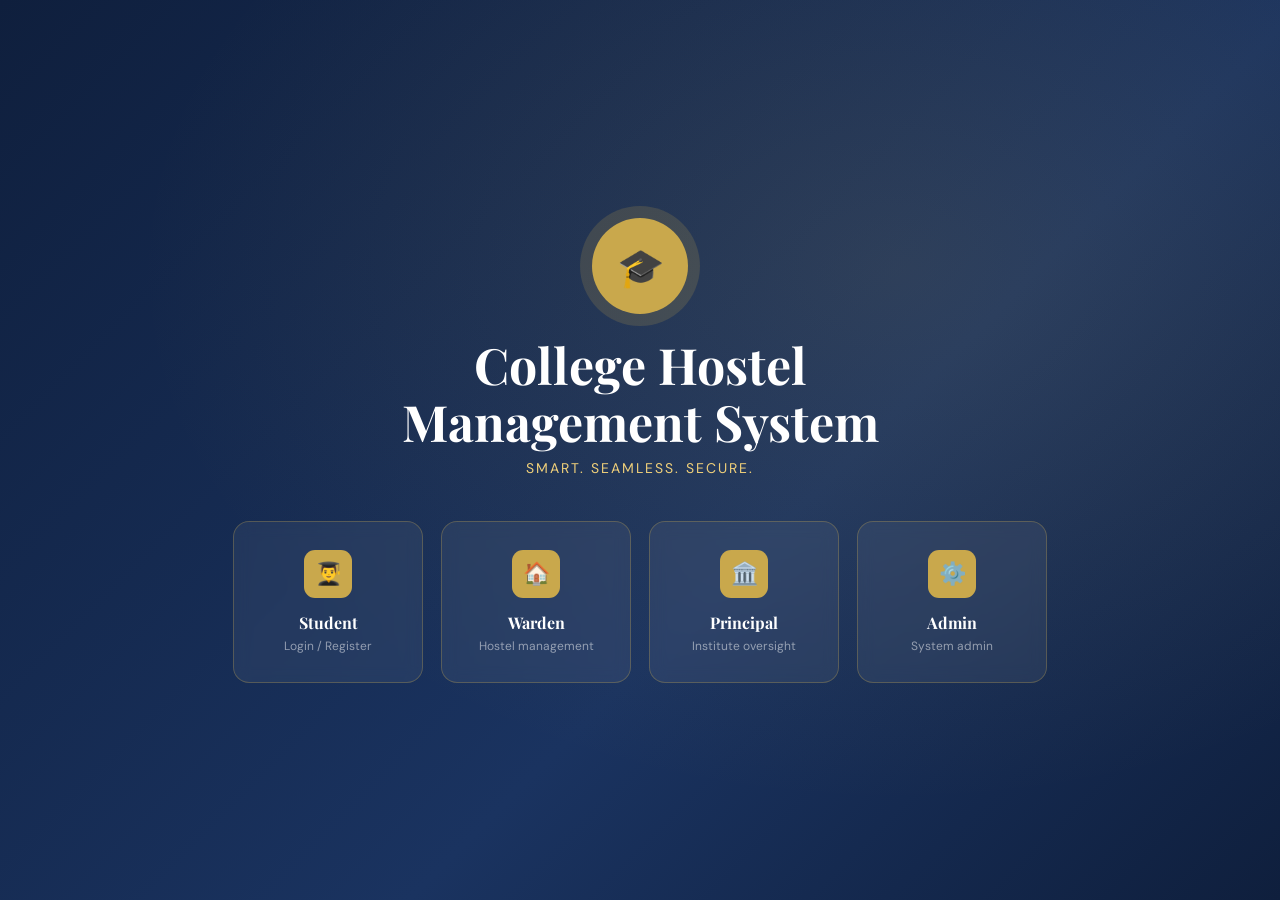
<file: index.html>
<!DOCTYPE html>
<html lang="en">
<head>
<meta charset="UTF-8">
<meta name="viewport" content="width=device-width, initial-scale=1.0">
<title>College Hostel Management System</title>
<link href="https://fonts.googleapis.com/css2?family=Playfair+Display:wght@700;900&family=DM+Sans:wght@300;400;500;600&display=swap" rel="stylesheet">
<style>
:root{
  --navy:#0f1f3d;--gold:#c9a84c;--gold-l:#f0d07a;
  --cream:#faf7f0;--white:#fff;--slate:#4a5568;
  --light:#e8ecf2;--err:#e53e3e;--ok:#38a169;
  --sh:0 4px 24px rgba(15,31,61,.12);--sh2:0 12px 48px rgba(15,31,61,.18);
}
*{margin:0;padding:0;box-sizing:border-box}
body{font-family:'DM Sans',sans-serif;background:var(--cream);color:var(--navy);min-height:100vh}
.page{display:none;min-height:100vh}.page.active{display:flex;flex-direction:column}

/* ── HEADER ── */
.site-hdr{background:var(--navy);padding:16px 40px;display:flex;align-items:center;gap:18px;box-shadow:var(--sh);flex-shrink:0}
.logo-c{width:52px;height:52px;background:var(--gold);border-radius:50%;display:flex;align-items:center;justify-content:center;font-family:'Playfair Display',serif;font-size:20px;font-weight:900;color:var(--navy);flex-shrink:0}
.hdr-txt h1{font-family:'Playfair Display',serif;font-size:19px;color:#fff;line-height:1.2}
.hdr-txt p{font-size:11px;color:var(--gold-l);letter-spacing:1.5px;text-transform:uppercase}
.btn-home{margin-left:auto;background:transparent;border:1.5px solid var(--gold);color:var(--gold);padding:7px 18px;border-radius:6px;cursor:pointer;font-size:13px;font-weight:500;transition:all .2s}
.btn-home:hover{background:var(--gold);color:var(--navy)}

/* ── HOME ── */
#home{background:linear-gradient(135deg,var(--navy),#1a3360 60%,#0f1f3d);align-items:center;justify-content:center;position:relative;overflow:hidden}
#home::before{content:'';position:absolute;inset:0;background:radial-gradient(ellipse at 70% 30%,rgba(201,168,76,.12),transparent 60%)}
.home-inner{text-align:center;z-index:1;padding:40px 20px}
.h-logo{width:96px;height:96px;background:var(--gold);border-radius:50%;display:flex;align-items:center;justify-content:center;font-family:'Playfair Display',serif;font-size:38px;font-weight:900;color:var(--navy);margin:0 auto 22px;box-shadow:0 0 0 12px rgba(201,168,76,.18)}
.home-inner h1{font-family:'Playfair Display',serif;font-size:clamp(26px,5vw,50px);color:#fff;line-height:1.15;margin-bottom:8px}
.home-inner .sub{color:var(--gold-l);font-size:14px;letter-spacing:2px;text-transform:uppercase;margin-bottom:44px}
.cards{display:flex;gap:18px;flex-wrap:wrap;justify-content:center}
.lcard{background:rgba(255,255,255,.06);border:1.5px solid rgba(201,168,76,.3);border-radius:16px;padding:28px 24px;width:190px;cursor:pointer;transition:all .3s;backdrop-filter:blur(8px)}
.lcard:hover{background:rgba(201,168,76,.12);border-color:var(--gold);transform:translateY(-4px);box-shadow:0 16px 40px rgba(201,168,76,.15)}
.lcard .ic{width:48px;height:48px;background:var(--gold);border-radius:11px;display:flex;align-items:center;justify-content:center;font-size:22px;margin:0 auto 14px}
.lcard h3{font-family:'Playfair Display',serif;font-size:16px;color:#fff;margin-bottom:5px}
.lcard p{font-size:12px;color:rgba(255,255,255,.5)}

/* ── AUTH ── */
.auth-wrap{flex:1;display:flex;align-items:center;padding:36px 0}
.auth-box-w{max-width:660px;margin:0 auto;padding:20px;width:100%}
.auth-box{background:#fff;border-radius:20px;padding:38px;box-shadow:var(--sh2);border:1px solid rgba(201,168,76,.15)}
.a-title{font-family:'Playfair Display',serif;font-size:26px;color:var(--navy);margin-bottom:6px}
.a-sub{font-size:14px;color:var(--slate);margin-bottom:26px}
.frow{display:grid;grid-template-columns:1fr 1fr;gap:14px}
.fg{margin-bottom:14px}.fg.full{grid-column:1/-1}
label{display:block;font-size:12px;font-weight:600;color:var(--slate);text-transform:uppercase;letter-spacing:.8px;margin-bottom:5px}
input,select,textarea{width:100%;padding:10px 13px;border:1.5px solid var(--light);border-radius:8px;font-family:'DM Sans',sans-serif;font-size:14px;color:var(--navy);background:#fff;outline:none;transition:border-color .2s}
input:focus,select:focus{border-color:var(--gold);box-shadow:0 0 0 3px rgba(201,168,76,.12)}
input[type=file]{padding:9px;cursor:pointer;border:2px dashed var(--light);color:var(--slate);font-size:13px}
input[type=file]:hover{border-color:var(--gold)}
.s-head{font-family:'Playfair Display',serif;font-size:14px;color:var(--navy);margin:20px 0 11px;padding-bottom:5px;border-bottom:2px solid var(--gold);display:inline-block}
.btn{width:100%;background:var(--navy);color:#fff;border:none;border-radius:10px;padding:12px;font-family:'DM Sans',sans-serif;font-size:14px;font-weight:600;cursor:pointer;transition:all .2s;margin-top:6px}
.btn:hover{background:#1a3360;transform:translateY(-1px)}
.btn:disabled{background:#aaa;cursor:not-allowed;transform:none}
.btn-gold{background:var(--gold);color:var(--navy)}.btn-gold:hover{background:var(--gold-l)}
.a-foot{text-align:center;margin-top:16px;font-size:14px;color:var(--slate)}
.a-foot a{color:var(--gold);cursor:pointer;font-weight:600}
.divider{text-align:center;margin:16px 0;position:relative;font-size:13px;color:var(--slate)}
.divider::before,.divider::after{content:'';position:absolute;top:50%;width:42%;height:1px;background:var(--light)}
.divider::before{left:0}.divider::after{right:0}
.scroll-f{max-height:55vh;overflow-y:auto;padding-right:6px}
.scroll-f::-webkit-scrollbar{width:4px}
.scroll-f::-webkit-scrollbar-thumb{background:var(--gold);border-radius:4px}
.spin{display:inline-block;width:15px;height:15px;border:2px solid rgba(255,255,255,.4);border-top-color:#fff;border-radius:50%;animation:sp .7s linear infinite;vertical-align:middle;margin-right:7px}
@keyframes sp{to{transform:rotate(360deg)}}

/* ── DASH HEADER ── */
.dash-hdr{background:var(--navy);padding:0 40px;display:flex;align-items:center;height:60px;flex-shrink:0}
.dh-logo{width:38px;height:38px;background:var(--gold);border-radius:50%;display:flex;align-items:center;justify-content:center;font-size:15px;font-weight:900;color:var(--navy)}
.dash-hdr h2{font-family:'Playfair Display',serif;font-size:16px;color:#fff;margin-left:11px}
.sp{flex:1}
.btn-lo{background:rgba(255,255,255,.1);border:1px solid rgba(255,255,255,.2);color:#fff;padding:7px 16px;border-radius:6px;cursor:pointer;font-size:13px;transition:all .2s}
.btn-lo:hover{background:rgba(229,62,62,.3);border-color:#e53e3e}
.dash-body{flex:1;padding:28px 36px;max-width:1200px;margin:0 auto;width:100%}

/* ── TABS ── */
.wtabs{display:flex;gap:0;border-bottom:2px solid var(--light);margin-bottom:1.4rem;overflow-x:auto}
.wtab{padding:9px 20px;font-size:14px;font-weight:500;cursor:pointer;color:var(--slate);border-bottom:2px solid transparent;margin-bottom:-2px;white-space:nowrap;transition:all .15s}
.wtab.on{color:var(--navy);border-bottom-color:var(--gold)}
.wtpg{display:none}.wtpg.on{display:block}
.rm-tabs{display:flex;gap:3px;border-bottom:1px solid var(--light);margin-bottom:1.2rem}
.rm-tab{padding:7px 15px;font-size:13px;font-weight:500;cursor:pointer;color:var(--slate);border-radius:8px 8px 0 0;border:1px solid transparent;border-bottom:none;margin-bottom:-1px}
.rm-tab.on{background:#fff;border-color:var(--light);color:var(--navy)}
.rm-pg{display:none}.rm-pg.on{display:block}

/* ── GREETING BANNER ── */
.gr-banner{background:linear-gradient(120deg,var(--navy),#1a3360);border-radius:18px;padding:26px 30px;display:flex;align-items:center;gap:18px;margin-bottom:26px;position:relative;overflow:hidden}
.gr-banner::after{content:'';position:absolute;right:-20px;top:-20px;width:150px;height:150px;border-radius:50%;background:rgba(201,168,76,.08)}
.av{width:68px;height:68px;border-radius:50%;background:var(--gold);border:3px solid var(--gold-l);display:flex;align-items:center;justify-content:center;font-size:24px;font-weight:700;color:var(--navy);flex-shrink:0;overflow:hidden}
.av img{width:100%;height:100%;object-fit:cover}
.gr-t h2{font-family:'Playfair Display',serif;font-size:22px;color:#fff}
.gr-t h2 span{color:var(--gold-l)}
.gr-t p{color:rgba(255,255,255,.6);font-size:13px;margin-top:3px}

/* ── CARDS / GRIDS ── */
.dg{display:grid;grid-template-columns:1fr 1fr;gap:18px;margin-bottom:20px}
.dg3{display:grid;grid-template-columns:1fr 1fr 1fr;gap:18px;margin-bottom:20px}
.card{background:#fff;border-radius:14px;padding:22px;box-shadow:var(--sh);border:1px solid rgba(201,168,76,.1)}
.card h3{font-family:'Playfair Display',serif;font-size:16px;margin-bottom:14px;color:var(--navy);display:flex;align-items:center;gap:8px}
.card h3::after{content:'';flex:1;height:2px;background:linear-gradient(to right,var(--gold),transparent)}
.dr{display:flex;padding:7px 0;border-bottom:1px solid var(--light);font-size:13px}
.dr:last-child{border-bottom:none}
.dl{width:136px;color:var(--slate);font-size:11px;font-weight:600;text-transform:uppercase;letter-spacing:.6px;flex-shrink:0}
.dv{color:var(--navy);font-weight:500;word-break:break-word}
.chip{display:inline-flex;align-items:center;gap:4px;background:var(--light);padding:3px 8px;border-radius:20px;font-size:11px;color:var(--navy);text-decoration:none;margin:2px}
.chip:hover{background:var(--gold-l)}

/* ── STAT CARDS ── */
.stats-row{display:grid;grid-template-columns:repeat(4,1fr);gap:10px;margin-bottom:22px}
.stat{background:#fff;border-radius:12px;padding:16px;box-shadow:var(--sh);border:1px solid rgba(201,168,76,.08);text-align:center}
.stat-n{font-size:26px;font-weight:700;line-height:1}
.stat-l{font-size:11px;color:var(--slate);margin-top:4px}

/* ── TABLE ── */
.tbl-w{overflow-x:auto}
table{width:100%;border-collapse:collapse;font-size:13px}
th{background:var(--navy);color:var(--gold-l);padding:9px 10px;text-align:left;font-size:11px;letter-spacing:.8px;text-transform:uppercase;font-weight:600}
th:first-child{border-radius:8px 0 0 0}th:last-child{border-radius:0 8px 0 0}
td{padding:9px 10px;border-bottom:1px solid var(--light);vertical-align:middle}
tr:hover td{background:rgba(201,168,76,.04)}
.badge{display:inline-block;padding:2px 9px;border-radius:20px;font-size:11px;font-weight:600}
.bp{background:#fef3c7;color:#92400e}.ba{background:#d1fae5;color:#065f46}
.br{background:#fee2e2;color:#991b1b}.bm{background:#e8ecf2;color:#4a5568}.bpar{background:#dbeafe;color:#1e40af}
.abt{border:none;padding:4px 9px;border-radius:5px;cursor:pointer;font-size:11px;font-weight:600;margin-right:3px;white-space:nowrap}
.abt-g{background:#d1fae5;color:#065f46}.abt-r{background:#fee2e2;color:#991b1b}
.abt-b{background:#dbeafe;color:#1e40af}.abt-gray{background:var(--light);color:var(--slate)}
.btn-apply{background:var(--gold);color:var(--navy);border:none;border-radius:8px;padding:10px 22px;font-family:'DM Sans',sans-serif;font-size:14px;font-weight:600;cursor:pointer;transition:all .2s;margin-top:14px}
.btn-apply:hover{background:var(--gold-l);transform:translateY(-1px)}

/* ── ROOM MANAGER ── */
.form-grid{display:grid;grid-template-columns:repeat(auto-fit,minmax(165px,1fr));gap:11px;margin-bottom:12px}
.smb-btn{padding:9px 18px;border-radius:8px;font-size:13px;font-weight:600;cursor:pointer;border:none;background:var(--navy);color:#fff;margin-top:4px;transition:all .2s;display:inline-block}
.smb-btn:hover{background:#1a3360}
.smb-btn.gold{background:var(--gold);color:var(--navy)}.smb-btn.gold:hover{background:var(--gold-l)}
.smb-btn.danger{background:#fee2e2;color:#991b1b;border:1px solid #fca5a5}
.msg-bar{padding:9px 13px;border-radius:8px;font-size:13px;margin-bottom:12px;display:none}
.msg-bar.ok{background:#d1fae5;color:#065f46;border:1px solid #6ee7b7}
.msg-bar.err{background:#fee2e2;color:#991b1b;border:1px solid #fca5a5}
.msg-bar.show{display:block}
.bulk-prev{background:var(--light);border-radius:8px;padding:10px 13px;font-size:13px;color:var(--slate);margin-bottom:12px;line-height:1.6}
.filter-row{display:flex;gap:8px;flex-wrap:wrap;margin-bottom:12px;align-items:center}
.filter-row select,.filter-row input{padding:7px 10px;border-radius:8px;border:1.5px solid var(--light);background:#fff;color:var(--navy);font-size:13px;width:auto}

/* ── BED MAP ── */
.map-wrap{display:flex;flex-direction:column;gap:14px}
.floor-lbl{font-size:11px;font-weight:600;color:var(--slate);text-transform:uppercase;letter-spacing:.7px;margin-bottom:7px}
.rooms-row{display:flex;gap:7px;flex-wrap:wrap}
.rm-card-m{background:#fff;border:1px solid var(--light);border-radius:11px;padding:9px 11px;min-width:108px}
.rm-nm{font-size:11px;font-weight:600;color:var(--slate);margin-bottom:6px}
.beds-row{display:flex;gap:4px;flex-wrap:wrap}
.bed{width:34px;height:40px;border-radius:6px;display:flex;flex-direction:column;align-items:center;justify-content:center;cursor:pointer;border:2px solid transparent;transition:transform .12s}
.bed:hover{transform:scale(1.1)}
.bed.av{background:#d1fae5;border-color:#6ee7b7}
.bed.oc{background:#fee2e2;border-color:#fca5a5}
.bed.mn{background:#e8ecf2;border-color:#cbd5e1}
.bed-ic{width:14px;height:10px;border-radius:2px;border:2px solid currentColor;position:relative}
.bed.av .bed-ic{color:#065f46}.bed.oc .bed-ic{color:#991b1b}.bed.mn .bed-ic{color:#64748b}
.bed-ic::after{content:'';position:absolute;bottom:-3px;left:1px;right:1px;height:2px;background:currentColor;border-radius:1px}
.bed-nb{font-size:9px;font-weight:600;margin-top:2px}
.bed.av .bed-nb{color:#065f46}.bed.oc .bed-nb{color:#991b1b}.bed.mn .bed-nb{color:#64748b}
.leg{display:flex;gap:12px;flex-wrap:wrap;margin-bottom:12px}
.leg-i{display:flex;align-items:center;gap:5px;font-size:12px;color:var(--slate)}
.ld{width:12px;height:12px;border-radius:3px;border:2px solid}
.ld-av{background:#d1fae5;border-color:#6ee7b7}.ld-oc{background:#fee2e2;border-color:#fca5a5}.ld-mn{background:#e8ecf2;border-color:#cbd5e1}
.bed-tip{background:#fff;border:1px solid var(--light);border-radius:9px;padding:10px 13px;font-size:13px;margin-bottom:12px;display:none;line-height:1.6;box-shadow:var(--sh)}
.bed-tip.show{display:block}

/* ── STUDENT LIST / DETAIL ── */
.stu-search-bar{display:flex;gap:8px;flex-wrap:wrap;margin-bottom:14px;align-items:center}
.stu-search-bar input{flex:1;min-width:180px;padding:9px 12px;border-radius:8px;border:1.5px solid var(--light);font-size:14px}
.stu-search-bar select{padding:9px 10px;border-radius:8px;border:1.5px solid var(--light);font-size:13px;background:#fff;color:var(--navy)}
.stu-count{font-size:13px;color:var(--slate);margin-left:auto;padding:9px 0}
.stu-grid{display:grid;grid-template-columns:repeat(auto-fill,minmax(280px,1fr));gap:14px}
.stu-card{background:#fff;border-radius:14px;padding:16px;box-shadow:var(--sh);border:1px solid rgba(201,168,76,.08);display:flex;align-items:flex-start;gap:14px;cursor:pointer;transition:all .2s}
.stu-card:hover{border-color:var(--gold);box-shadow:0 6px 28px rgba(201,168,76,.15);transform:translateY(-2px)}
.stu-av{width:52px;height:52px;border-radius:50%;background:var(--gold);border:2px solid var(--gold-l);display:flex;align-items:center;justify-content:center;font-size:18px;font-weight:700;color:var(--navy);flex-shrink:0;overflow:hidden}
.stu-av img{width:100%;height:100%;object-fit:cover}
.stu-info h4{font-size:14px;font-weight:600;color:var(--navy);margin-bottom:3px}
.stu-info p{font-size:12px;color:var(--slate);line-height:1.5}
.stu-badge{display:inline-block;padding:2px 7px;border-radius:10px;font-size:10px;font-weight:600;margin-top:5px}
.sb-alloc{background:#d1fae5;color:#065f46}
.sb-noalloc{background:#fee2e2;color:#991b1b}
.empty-state{text-align:center;padding:3rem 1rem;color:var(--slate)}
.empty-state h4{font-size:16px;margin-bottom:8px;color:var(--navy)}

/* ── MODAL ── */
.mo{display:none;position:fixed;inset:0;background:rgba(15,31,61,.6);backdrop-filter:blur(4px);z-index:999;align-items:flex-start;justify-content:center;padding:20px;overflow-y:auto}
.mo.open{display:flex}
.mo-box{background:#fff;border-radius:20px;padding:34px;width:100%;max-width:820px;box-shadow:var(--sh2);margin:auto}
.mo-box h3{font-family:'Playfair Display',serif;font-size:22px;margin-bottom:20px;color:var(--navy)}
.mo-ft{display:flex;gap:10px;margin-top:18px}
.btn-cn{flex:1;background:var(--light);color:var(--slate);border:none;border-radius:8px;padding:11px;font-family:'DM Sans',sans-serif;font-size:14px;font-weight:600;cursor:pointer}
.btn-cn:hover{background:#d1d5db}

/* ── STUDENT DETAIL MODAL LAYOUT ── */
.sd-header{display:flex;align-items:center;gap:18px;margin-bottom:22px;padding-bottom:18px;border-bottom:1px solid var(--light)}
.sd-av{width:80px;height:80px;border-radius:50%;background:var(--gold);border:3px solid var(--gold-l);display:flex;align-items:center;justify-content:center;font-size:28px;font-weight:700;color:var(--navy);overflow:hidden;flex-shrink:0}
.sd-av img{width:100%;height:100%;object-fit:cover}
.sd-title h3{font-family:'Playfair Display',serif;font-size:22px;margin-bottom:0}
.sd-title p{font-size:13px;color:var(--slate);margin-top:4px}
.sd-grid{display:grid;grid-template-columns:1fr 1fr;gap:16px}
.sd-section{background:var(--cream);border-radius:12px;padding:14px 16px}
.sd-section h4{font-size:13px;font-weight:600;color:var(--gold);text-transform:uppercase;letter-spacing:.8px;margin-bottom:10px}
.sd-row{display:flex;padding:5px 0;border-bottom:1px solid var(--light);font-size:13px}
.sd-row:last-child{border-bottom:none}
.sd-lbl{width:130px;color:var(--slate);font-size:11px;font-weight:600;text-transform:uppercase;letter-spacing:.5px;flex-shrink:0}
.sd-val{color:var(--navy);font-weight:500;word-break:break-all}
.doc-links{display:flex;flex-wrap:wrap;gap:6px;margin-top:8px}
.alloc-banner{background:#d1fae5;border:1px solid #6ee7b7;border-radius:10px;padding:12px 16px;margin-bottom:16px;font-size:13px;color:#065f46}
.alloc-banner.no{background:#fee2e2;border-color:#fca5a5;color:#991b1b}
.apps-mini{margin-top:4px}
.apps-mini td{font-size:12px;padding:5px 8px}
.apps-mini th{font-size:10px;padding:6px 8px}

/* ── PRINCIPAL STATS ── */
.branch-bars{margin-top:8px}
.bar-row{display:flex;align-items:center;gap:8px;margin-bottom:7px;font-size:13px}
.bar-lbl{width:160px;color:var(--slate);font-size:12px;white-space:nowrap;overflow:hidden;text-overflow:ellipsis}
.bar-track{flex:1;background:var(--light);border-radius:4px;height:14px;overflow:hidden}
.bar-fill{height:100%;background:var(--gold);border-radius:4px;transition:width .4s}
.bar-cnt{width:30px;text-align:right;font-weight:600;color:var(--navy);font-size:12px}

/* ── TOAST ── */
.toast{position:fixed;bottom:20px;right:20px;background:var(--navy);color:#fff;padding:11px 17px;border-radius:10px;font-size:14px;font-weight:500;box-shadow:var(--sh2);z-index:9999;display:none;border-left:4px solid var(--gold);max-width:300px;animation:up .3s ease}
.toast.show{display:block}.toast.err{border-left-color:var(--err)}.toast.ok{border-left-color:var(--ok)}
@keyframes up{from{transform:translateY(20px);opacity:0}to{transform:translateY(0);opacity:1}}

@media(max-width:768px){
  .site-hdr,.dash-hdr{padding:12px 16px}.dash-body{padding:14px}
  .dg,.dg3,.stats-row{grid-template-columns:1fr}.frow{grid-template-columns:1fr}
  .cards{gap:12px}.lcard{width:145px;padding:20px 14px}.auth-box{padding:22px 16px}
  .gr-banner{flex-direction:column;text-align:center}.stu-grid{grid-template-columns:1fr}
  .sd-grid{grid-template-columns:1fr}
}
</style>
</head>
<body>

<!-- ══════════  HOME  ══════════ -->
<div id="home" class="page active">
  <div class="home-inner">
    <div class="h-logo">🎓</div>
    <h1>College Hostel<br>Management System</h1>
    <p class="sub">Smart. Seamless. Secure.</p>
    <div class="cards">
      <div class="lcard" onclick="go('student-login')"><div class="ic">👨‍🎓</div><h3>Student</h3><p>Login / Register</p></div>
      <div class="lcard" onclick="go('warden-login')"><div class="ic">🏠</div><h3>Warden</h3><p>Hostel management</p></div>
      <div class="lcard" onclick="go('principal-login')"><div class="ic">🏛️</div><h3>Principal</h3><p>Institute oversight</p></div>
      <div class="lcard" onclick="go('admin-login')"><div class="ic">⚙️</div><h3>Admin</h3><p>System admin</p></div>
    </div>
  </div>
</div>

<!-- ══════════  STUDENT LOGIN  ══════════ -->
<div id="student-login" class="page">
  <header class="site-hdr"><div class="logo-c">🎓</div><div class="hdr-txt"><h1>College Hostel Management</h1><p>Student Portal</p></div><button class="btn-home" onclick="go('home')">🏠 Home</button></header>
  <div class="auth-wrap"><div class="auth-box-w"><div class="auth-box">
    <div class="a-title">Student Login</div><div class="a-sub">Enter your registered email and password</div>
    <div class="fg"><label>Email Address</label><input type="email" id="li-email" placeholder="yourname@email.com"></div>
    <div class="fg"><label>Password</label><input type="password" id="li-pass" onkeydown="if(event.key==='Enter')doLogin()"></div>
    <button class="btn" id="li-btn" onclick="doLogin()">Login to Dashboard</button>
    <div class="divider">OR</div>
    <button class="btn btn-gold" onclick="go('student-register')">Create New Account</button>
    <div class="a-foot"><a onclick="go('home')">← Back to Home</a></div>
  </div></div></div>
</div>

<!-- ══════════  STUDENT REGISTER  ══════════ -->
<div id="student-register" class="page">
  <header class="site-hdr"><div class="logo-c">🎓</div><div class="hdr-txt"><h1>College Hostel Management</h1><p>Student Registration</p></div><button class="btn-home" onclick="go('home')">🏠 Home</button></header>
  <div class="auth-wrap" style="align-items:flex-start;padding:22px 0">
    <div class="auth-box-w" style="max-width:740px"><div class="auth-box">
      <div class="a-title">Student Registration</div><div class="a-sub">All fields marked * are required</div>
      <div class="scroll-f">
        <div class="s-head">Personal Information</div>
        <div class="frow">
          <div class="fg full"><label>Full Name *</label><input type="text" id="r-name" placeholder="As per school certificate"></div>
          <div class="fg"><label>Branch *</label><select id="r-branch"><option value="">Choose</option><option>Computer Science &amp; Engg.</option><option>Information Technology</option><option>Electronics &amp; Comm.</option><option>Mechanical Engineering</option><option>Civil Engineering</option><option>Electrical Engineering</option></select></div>
          <div class="fg"><label>Semester *</label><select id="r-sem"><option value="">Choose</option><option>Semester 1</option><option>Semester 2</option><option>Semester 3</option><option>Semester 4</option><option>Semester 5</option><option>Semester 6</option><option>Semester 7</option><option>Semester 8</option></select></div>
          <div class="fg"><label>Roll No. *</label><input type="text" id="r-roll" placeholder="e.g. 2024CS001"></div>
          <div class="fg"><label>Gender *</label><select id="r-gender"><option value="">Choose</option><option>Male</option><option>Female</option><option>Other</option></select></div>
          <div class="fg"><label>Date of Birth *</label><input type="date" id="r-dob"></div>
          <div class="fg"><label>Email *</label><input type="email" id="r-email"></div>
          <div class="fg"><label>Password *</label><input type="password" id="r-pass" placeholder="Min 8 characters"></div>
          <div class="fg"><label>Contact *</label><input type="tel" id="r-contact" placeholder="10-digit mobile"></div>
        </div>
        <div class="s-head">Family Details</div>
        <div class="frow">
          <div class="fg"><label>Father's Name *</label><input type="text" id="r-father"></div>
          <div class="fg"><label>Mother's Name *</label><input type="text" id="r-mother"></div>
          <div class="fg"><label>Parent Contact *</label><input type="tel" id="r-pcontact"></div>
          <div class="fg full"><label>Full Address *</label><input type="text" id="r-address" placeholder="House, Street, City, State"></div>
        </div>
        <div class="s-head">Academic &amp; Category</div>
        <div class="frow">
          <div class="fg"><label>State Rank</label><input type="number" id="r-strank"></div>
          <div class="fg"><label>Category *</label><select id="r-cat"><option value="">Choose</option><option>General</option><option>OBC</option><option>SC</option><option>ST</option><option>EWS</option></select></div>
          <div class="fg"><label>Category Rank</label><input type="number" id="r-catrank"></div>
          <div class="fg"><label>Annual Income (₹)</label><input type="number" id="r-income"></div>
          <div class="fg full"><label>Aadhaar Number *</label><input type="text" id="r-aadhaar" placeholder="12-digit Aadhaar" maxlength="12"></div>
        </div>
        <div class="s-head">Document Uploads</div>
        <div class="frow">
          <div class="fg"><label>Photo *</label><input type="file" id="f-photo" accept="image/*"></div>
          <div class="fg"><label>Signature *</label><input type="file" id="f-sig" accept="image/*"></div>
          <div class="fg"><label>Aadhaar Card *</label><input type="file" id="f-aadhaar" accept=".pdf,image/*"></div>
          <div class="fg"><label>Hostel Fee Receipt</label><input type="file" id="f-hfee" accept=".pdf,image/*"></div>
          <div class="fg"><label>Admission Fee Receipt</label><input type="file" id="f-afee" accept=".pdf,image/*"></div>
          <div class="fg"><label>Income Certificate</label><input type="file" id="f-inc" accept=".pdf,image/*"></div>
        </div>
      </div>
      <button class="btn" id="reg-btn" onclick="doRegister()" style="margin-top:18px">Register Account</button>
      <div class="a-foot">Already registered? <a onclick="go('student-login')">Login here</a></div>
    </div></div>
  </div>
</div>

<!-- ══════════  WARDEN LOGIN  ══════════ -->
<div id="warden-login" class="page">
  <header class="site-hdr"><div class="logo-c">🎓</div><div class="hdr-txt"><h1>College Hostel Management</h1><p>Warden Portal</p></div><button class="btn-home" onclick="go('home')">🏠 Home</button></header>
  <div class="auth-wrap"><div class="auth-box-w"><div class="auth-box">
    <div class="a-title">Warden Login</div><div class="a-sub">Access hostel management dashboard</div>
    <div class="fg"><label>Email</label><input type="email" id="w-email" placeholder="warden@college.edu"></div>
    <div class="fg"><label>Password</label><input type="password" id="w-pass" onkeydown="if(event.key==='Enter')doWardenLogin()"></div>
    <button class="btn" id="w-btn" onclick="doWardenLogin()">Login</button>
    <div class="a-foot"><a onclick="go('home')">← Back to Home</a></div>
  </div></div></div>
</div>

<!-- ══════════  PRINCIPAL LOGIN  ══════════ -->
<div id="principal-login" class="page">
  <header class="site-hdr"><div class="logo-c">🎓</div><div class="hdr-txt"><h1>College Hostel Management</h1><p>Principal Portal</p></div><button class="btn-home" onclick="go('home')">🏠 Home</button></header>
  <div class="auth-wrap"><div class="auth-box-w"><div class="auth-box">
    <div class="a-title">Principal Login</div><div class="a-sub">Institute oversight and reporting</div>
    <div class="fg"><label>Email</label><input type="email" id="pr-email" placeholder="principal@college.edu"></div>
    <div class="fg"><label>Password</label><input type="password" id="pr-pass" onkeydown="if(event.key==='Enter')doPrincipalLogin()"></div>
    <button class="btn" id="pr-btn" onclick="doPrincipalLogin()">Login</button>
    <div class="a-foot"><a onclick="go('home')">← Back to Home</a></div>
  </div></div></div>
</div>

<!-- ══════════  ADMIN LOGIN  ══════════ -->
<div id="admin-login" class="page">
  <header class="site-hdr"><div class="logo-c">🎓</div><div class="hdr-txt"><h1>College Hostel Management</h1><p>Admin Portal</p></div><button class="btn-home" onclick="go('home')">🏠 Home</button></header>
  <div class="auth-wrap"><div class="auth-box-w"><div class="auth-box">
    <div class="a-title">Admin Login</div><div class="a-sub">Default: admin@college.edu / Admin@1234</div>
    <div class="fg"><label>Email</label><input type="email" id="a-email" placeholder="admin@college.edu"></div>
    <div class="fg"><label>Password</label><input type="password" id="a-pass" onkeydown="if(event.key==='Enter')doAdminLogin()"></div>
    <button class="btn" id="a-btn" onclick="doAdminLogin()">Login</button>
    <div class="a-foot"><a onclick="go('home')">← Back to Home</a></div>
  </div></div></div>
</div>

<!-- ══════════  STUDENT DASHBOARD  ══════════ -->
<div id="dashboard" class="page">
  <header class="dash-hdr"><div class="dh-logo">🎓</div><h2 style="margin-left:11px">College Hostel Management</h2><div class="sp"></div><button class="btn-lo" onclick="logout()">Logout →</button></header>
  <div class="dash-body">
    <div class="gr-banner">
      <div class="av" id="d-av">?</div>
      <div class="gr-t"><h2 id="d-gr">Good Morning! <span id="d-name">Student</span> 👋</h2><p>Student Dashboard &nbsp;•&nbsp; Roll No: <strong id="d-roll">—</strong></p></div>
    </div>
    <div class="dg">
      <div class="card"><h3>🎓 Academic Details</h3>
        <div class="dr"><span class="dl">Branch</span><span class="dv" id="d-branch">—</span></div>
        <div class="dr"><span class="dl">Semester</span><span class="dv" id="d-sem">—</span></div>
        <div class="dr"><span class="dl">Roll No.</span><span class="dv" id="d-rollno">—</span></div>
        <div class="dr"><span class="dl">Gender</span><span class="dv" id="d-gender">—</span></div>
        <div class="dr"><span class="dl">Date of Birth</span><span class="dv" id="d-dob">—</span></div>
        <div class="dr"><span class="dl">State Rank</span><span class="dv" id="d-strank">—</span></div>
        <div class="dr"><span class="dl">Category</span><span class="dv" id="d-cat">—</span></div>
        <div class="dr"><span class="dl">Category Rank</span><span class="dv" id="d-catrank">—</span></div>
        <div class="dr"><span class="dl">Annual Income</span><span class="dv" id="d-income">—</span></div>
        <div class="dr"><span class="dl">Aadhaar</span><span class="dv" id="d-aadhaar">—</span></div>
      </div>
      <div class="card"><h3>📋 Personal Details</h3>
        <div class="dr"><span class="dl">Email</span><span class="dv" id="d-email">—</span></div>
        <div class="dr"><span class="dl">Contact</span><span class="dv" id="d-contact">—</span></div>
        <div class="dr"><span class="dl">Father</span><span class="dv" id="d-father">—</span></div>
        <div class="dr"><span class="dl">Mother</span><span class="dv" id="d-mother">—</span></div>
        <div class="dr"><span class="dl">Parent Contact</span><span class="dv" id="d-pcontact">—</span></div>
        <div class="dr"><span class="dl">Address</span><span class="dv" id="d-address">—</span></div>
        <div class="dr"><span class="dl">Documents</span><span class="dv" id="d-docs">—</span></div>
      </div>
    </div>
    <div class="card"><h3>🏠 My Hostel Applications</h3>
      <div class="tbl-w"><table>
        <thead><tr><th>Hostel</th><th>Room Type</th><th>Reason</th><th>Distance</th><th>Status</th><th>Applied On</th><th>Allocated Bed</th></tr></thead>
        <tbody id="apps-tb"><tr><td colspan="7" style="text-align:center;color:var(--slate);padding:20px;font-style:italic">No applications yet.</td></tr></tbody>
      </table></div>
      <button class="btn-apply" onclick="openModal('apply-modal')">+ Apply for Hostel</button>
    </div>
  </div>
</div>

<!-- ══════════  WARDEN DASHBOARD  ══════════ -->
<div id="warden-dashboard" class="page">
  <header class="dash-hdr"><div class="dh-logo">🎓</div><h2 style="margin-left:11px">Warden Dashboard</h2><div class="sp"></div><button class="btn-lo" onclick="logout()">Logout →</button></header>
  <div class="dash-body">
    <div class="gr-banner">
      <div class="av">🏠</div>
      <div class="gr-t"><h2 id="w-gr">Good Morning! <span>Warden</span> 👋</h2><p>Manage rooms, beds, applications, and student records</p></div>
    </div>
    <div class="wtabs">
      <div class="wtab on"  onclick="wTab(0,'w')">📋 Applications</div>
      <div class="wtab"     onclick="wTab(1,'w')">👨‍🎓 All Students</div>
      <div class="wtab"     onclick="wTab(2,'w')">🏨 Manage Hostels</div>
      <div class="wtab"     onclick="wTab(3,'w')">🧱 Manage Rooms</div>
      <div class="wtab"     onclick="wTab(4,'w')">🛏 Bed Map</div>
      <div class="wtab"     onclick="wTab(5,'w')">📊 Stats</div>
    </div>

    <!-- 0: Applications -->
    <div class="wtpg on" id="w-wt0">
      <div class="filter-row">
        <select id="app-filter" onchange="loadWardenApps()"><option value="">All Statuses</option><option>Pending</option><option>Approved</option><option>Rejected</option></select>
      </div>
      <div class="card"><div class="tbl-w"><table>
        <thead><tr><th>Student</th><th>Roll No</th><th>Hostel</th><th>Room Type</th><th>Distance</th><th>Status</th><th>Applied</th><th>Allocated</th><th>Actions</th></tr></thead>
        <tbody id="w-apps-tb"><tr><td colspan="9" style="text-align:center;padding:20px;color:var(--slate)">Loading...</td></tr></tbody>
      </table></div></div>
    </div>

    <!-- 1: All Students -->
    <div class="wtpg" id="w-wt1">
      <div id="w-stu-section"></div>
    </div>

    <!-- 2: Manage Hostels -->
    <div class="wtpg" id="w-wt2">
      <div class="dg">
        <div class="card"><h3>🏨 Add Hostel</h3>
          <div class="msg-bar" id="msg-hostel"></div>
          <div class="fg"><label>Hostel Name *</label><input type="text" id="hn-name" placeholder="e.g. Boys Hostel A"></div>
          <div class="fg"><label>Gender *</label><select id="hn-gender"><option value="Boys">Boys</option><option value="Girls">Girls</option><option value="Mixed">Mixed</option></select></div>
          <div class="fg"><label>Total Floors</label><input type="number" id="hn-floors" value="3" min="1" max="10"></div>
          <button class="smb-btn" onclick="addHostel()">Add Hostel</button>
          <div style="margin-top:16px"><div class="tbl-w"><table>
            <thead><tr><th>Name</th><th>Gender</th><th>Floors</th><th>Blocks</th><th>Action</th></tr></thead>
            <tbody id="hostels-tb"></tbody>
          </table></div></div>
        </div>
        <div class="card"><h3>🧱 Add Block</h3>
          <div class="msg-bar" id="msg-block"></div>
          <div class="fg"><label>Hostel *</label><select id="bl-hostel"><option value="">Select Hostel</option></select></div>
          <div class="fg"><label>Block Name *</label><input type="text" id="bl-name" placeholder="e.g. Block A"></div>
          <button class="smb-btn" onclick="addBlock()">Add Block</button>
          <div style="margin-top:16px"><div class="tbl-w"><table>
            <thead><tr><th>Block</th><th>Hostel</th><th>Rooms</th><th>Action</th></tr></thead>
            <tbody id="blocks-tb"></tbody>
          </table></div></div>
        </div>
      </div>
    </div>

    <!-- 3: Manage Rooms -->
    <div class="wtpg" id="w-wt3">
      <div class="rm-tabs">
        <div class="rm-tab on" onclick="rmTab(0)">Add Single Room</div>
        <div class="rm-tab" onclick="rmTab(1)">Bulk Add Rooms</div>
        <div class="rm-tab" onclick="rmTab(2)">All Rooms</div>
      </div>
      <div class="rm-pg on card" id="rmp0">
        <div class="msg-bar" id="msg-room"></div>
        <div class="form-grid">
          <div class="fg"><label>Block *</label><select id="rm-block"><option value="">Select Block</option></select></div>
          <div class="fg"><label>Floor *</label><select id="rm-floor"><option value="">Select Floor</option><option>Floor 1</option><option>Floor 2</option><option>Floor 3</option><option>Floor 4</option></select></div>
          <div class="fg"><label>Room Number *</label><input type="text" id="rm-no" placeholder="e.g. A101"></div>
          <div class="fg"><label>Room Type *</label><select id="rm-type"><option value="">Select</option><option value="1">Single (1 bed)</option><option value="2">Double (2 beds)</option><option value="3">Triple (3 beds)</option><option value="4">Four-seater</option></select></div>
          <div class="fg"><label>Gender</label><select id="rm-gender"><option>Boys</option><option>Girls</option><option>Mixed</option></select></div>
          <div class="fg"><label>Amenity</label><select id="rm-amenity"><option>Non-AC</option><option>AC</option></select></div>
          <div class="fg"><label>Fee / Month (₹)</label><input type="number" id="rm-fee" placeholder="e.g. 3500"></div>
        </div>
        <button class="smb-btn" onclick="addRoom()">Add Room</button>
        <button class="smb-btn gold" onclick="clearRoomForm()" style="margin-left:8px">Clear</button>
      </div>
      <div class="rm-pg card" id="rmp1">
        <div class="msg-bar" id="msg-bulk"></div>
        <div class="form-grid">
          <div class="fg"><label>Block *</label><select id="bk-block"><option value="">Select Block</option></select></div>
          <div class="fg"><label>Floors</label><select id="bk-floors"><option value="1">1</option><option value="2">2</option><option value="3" selected>3</option><option value="4">4</option></select></div>
          <div class="fg"><label>Rooms/floor</label><input type="number" id="bk-rpf" value="6" min="1" max="20"></div>
          <div class="fg"><label>Beds/room</label><select id="bk-type"><option value="1">1–Single</option><option value="2" selected>2–Double</option><option value="3">3–Triple</option><option value="4">4–Four</option></select></div>
          <div class="fg"><label>Gender</label><select id="bk-gender"><option>Boys</option><option>Girls</option><option>Mixed</option></select></div>
          <div class="fg"><label>Amenity</label><select id="bk-amenity"><option>Non-AC</option><option>AC</option></select></div>
          <div class="fg"><label>Fee/Month (₹)</label><input type="number" id="bk-fee" value="3500"></div>
        </div>
        <div class="bulk-prev" id="bulk-prev">Select a block then click Preview.</div>
        <button class="smb-btn gold" onclick="bulkPreview()">Preview</button>
        <button class="smb-btn" onclick="bulkAddRooms()" style="margin-left:8px">Generate All Rooms</button>
      </div>
      <div class="rm-pg" id="rmp2">
        <div class="stats-row" id="room-stats-row">
          <div class="stat"><div class="stat-n" id="rs-rooms" style="color:var(--navy)">—</div><div class="stat-l">Total rooms</div></div>
          <div class="stat"><div class="stat-n" id="rs-beds" style="color:#185FA5">—</div><div class="stat-l">Total beds</div></div>
          <div class="stat"><div class="stat-n" id="rs-avail" style="color:#3B6D11">—</div><div class="stat-l">Available beds</div></div>
          <div class="stat"><div class="stat-n" id="rs-occ" style="color:#A32D2D">—</div><div class="stat-l">Occupied beds</div></div>
        </div>
        <div class="filter-row">
          <select id="rf-block" onchange="loadRoomsTable()"><option value="">All blocks</option></select>
          <select id="rf-floor" onchange="loadRoomsTable()"><option value="">All floors</option><option>Floor 1</option><option>Floor 2</option><option>Floor 3</option><option>Floor 4</option></select>
          <select id="rf-status" onchange="loadRoomsTable()"><option value="">All statuses</option><option>Available</option><option>Partial</option><option>Full</option><option>Maintenance</option></select>
        </div>
        <div class="card" style="padding:0;overflow:hidden"><div class="tbl-w"><table>
          <thead><tr><th>Room</th><th>Block</th><th>Floor</th><th>Type</th><th>Beds</th><th>Occupied</th><th>Gender</th><th>AC</th><th>Fee/Mo</th><th>Status</th><th>Action</th></tr></thead>
          <tbody id="rooms-tb"><tr><td colspan="11" style="text-align:center;padding:20px;color:var(--slate)">Loading...</td></tr></tbody>
        </table></div></div>
      </div>
    </div>

    <!-- 4: Bed Map -->
    <div class="wtpg" id="w-wt4">
      <div class="filter-row">
        <select id="mp-hostel" onchange="loadMapBlocks()"><option value="">All hostels</option></select>
        <select id="mp-block"  onchange="loadBedMap()"><option value="">All blocks</option></select>
        <select id="mp-floor"  onchange="loadBedMap()"><option value="">All floors</option><option>Floor 1</option><option>Floor 2</option><option>Floor 3</option><option>Floor 4</option></select>
      </div>
      <div class="leg">
        <div class="leg-i"><div class="ld ld-av"></div>Available</div>
        <div class="leg-i"><div class="ld ld-oc"></div>Occupied</div>
        <div class="leg-i"><div class="ld ld-mn"></div>Maintenance</div>
        <span style="font-size:12px;color:var(--slate);margin-left:6px">Click bed to cycle status</span>
      </div>
      <div class="bed-tip" id="bed-tip"></div>
      <div class="map-wrap" id="bed-map"></div>
    </div>

    <!-- 5: Stats -->
    <div class="wtpg" id="w-wt5">
      <div class="stats-row">
        <div class="stat"><div class="stat-n" id="st-rooms" style="color:var(--navy)">—</div><div class="stat-l">Total rooms</div></div>
        <div class="stat"><div class="stat-n" id="st-beds"  style="color:#185FA5">—</div><div class="stat-l">Total beds</div></div>
        <div class="stat"><div class="stat-n" id="st-avail" style="color:#3B6D11">—</div><div class="stat-l">Available beds</div></div>
        <div class="stat"><div class="stat-n" id="st-occ"   style="color:#A32D2D">—</div><div class="stat-l">Occupied beds</div></div>
      </div>
      <div class="stats-row">
        <div class="stat"><div class="stat-n" id="st-full"  style="color:#991b1b">—</div><div class="stat-l">Full rooms</div></div>
        <div class="stat"><div class="stat-n" id="st-part"  style="color:#1e40af">—</div><div class="stat-l">Partial rooms</div></div>
        <div class="stat"><div class="stat-n" id="st-aroom" style="color:#065f46">—</div><div class="stat-l">Available rooms</div></div>
        <div class="stat"><div class="stat-n" id="st-pct"   style="color:#854F0B">—%</div><div class="stat-l">Occupancy rate</div></div>
      </div>
    </div>
  </div>
</div>

<!-- ══════════  PRINCIPAL DASHBOARD  ══════════ -->
<div id="principal-dashboard" class="page">
  <header class="dash-hdr"><div class="dh-logo">🎓</div><h2 style="margin-left:11px">Principal Dashboard</h2><div class="sp"></div><button class="btn-lo" onclick="logout()">Logout →</button></header>
  <div class="dash-body">
    <div class="gr-banner">
      <div class="av">🏛️</div>
      <div class="gr-t"><h2 id="pr-gr">Good Morning! <span id="pr-name">Principal</span> 👋</h2><p>Institute overview — students, hostel occupancy and reports</p></div>
    </div>

    <div class="wtabs">
      <div class="wtab on" onclick="wTab(0,'p')">📊 Overview</div>
      <div class="wtab"    onclick="wTab(1,'p')">👨‍🎓 All Students</div>
      <div class="wtab"    onclick="wTab(2,'p')">🏠 Applications</div>
    </div>

    <!-- 0: Overview -->
    <div class="wtpg on" id="p-wt0">
      <div class="stats-row">
        <div class="stat"><div class="stat-n" id="pr-stu"  style="color:var(--navy)">—</div><div class="stat-l">Total students</div></div>
        <div class="stat"><div class="stat-n" id="pr-apps" style="color:#185FA5">—</div><div class="stat-l">Total applications</div></div>
        <div class="stat"><div class="stat-n" id="pr-occ"  style="color:#A32D2D">—</div><div class="stat-l">Beds occupied</div></div>
        <div class="stat"><div class="stat-n" id="pr-pct"  style="color:#854F0B">—%</div><div class="stat-l">Occupancy rate</div></div>
      </div>
      <div class="stats-row">
        <div class="stat"><div class="stat-n" id="pr-pending"  style="color:#92400e">—</div><div class="stat-l">Pending apps</div></div>
        <div class="stat"><div class="stat-n" id="pr-approved" style="color:#065f46">—</div><div class="stat-l">Approved apps</div></div>
        <div class="stat"><div class="stat-n" id="pr-rejected" style="color:#991b1b">—</div><div class="stat-l">Rejected apps</div></div>
        <div class="stat"><div class="stat-n" id="pr-rooms"   style="color:#1e40af">—</div><div class="stat-l">Total rooms</div></div>
      </div>
      <div class="dg">
        <div class="card"><h3>📚 Students by Branch</h3><div class="branch-bars" id="branch-bars">Loading...</div></div>
        <div class="card"><h3>🏷️ Students by Category</h3><div class="branch-bars" id="cat-bars">Loading...</div></div>
      </div>
    </div>

    <!-- 1: All Students -->
    <div class="wtpg" id="p-wt1">
      <div id="p-stu-section"></div>
    </div>

    <!-- 2: Applications -->
    <div class="wtpg" id="p-wt2">
      <div class="filter-row">
        <select id="pr-app-filter" onchange="loadPrincipalApps()"><option value="">All Statuses</option><option>Pending</option><option>Approved</option><option>Rejected</option></select>
      </div>
      <div class="card"><div class="tbl-w"><table>
        <thead><tr><th>Student</th><th>Roll No</th><th>Hostel</th><th>Room Type</th><th>Distance</th><th>Status</th><th>Applied On</th><th>Allocated Bed</th></tr></thead>
        <tbody id="pr-apps-tb"><tr><td colspan="8" style="text-align:center;padding:20px;color:var(--slate)">Loading...</td></tr></tbody>
      </table></div></div>
    </div>
  </div>
</div>

<!-- ══════════  ADMIN DASHBOARD  ══════════ -->
<div id="admin-dashboard" class="page">
  <header class="dash-hdr"><div class="dh-logo">🎓</div><h2 style="margin-left:11px">Admin Dashboard</h2><div class="sp"></div><button class="btn-lo" onclick="logout()">Logout →</button></header>
  <div class="dash-body">
    <div class="gr-banner"><div class="av">⚙️</div><div class="gr-t"><h2>Admin Panel 🛠️</h2><p>Manage staff accounts and system</p></div></div>
    <div class="dg">
      <div class="card"><h3>📊 Statistics</h3>
        <div class="dr"><span class="dl">Total Students</span><span class="dv" id="ad-s">—</span></div>
        <div class="dr"><span class="dl">Total Wardens</span><span class="dv" id="ad-w">—</span></div>
        <div class="dr"><span class="dl">Total Applications</span><span class="dv" id="ad-a">—</span></div>
        <div class="dr"><span class="dl">Pending</span><span class="dv" id="ad-p">—</span></div>
        <div class="dr"><span class="dl">Approved</span><span class="dv" id="ad-ap">—</span></div>
        <div class="dr"><span class="dl">Rejected</span><span class="dv" id="ad-r">—</span></div>
      </div>
      <div class="card"><h3>➕ Create Staff Account</h3>
        <div class="fg"><label>Full Name</label><input type="text" id="na-name" placeholder="Staff name"></div>
        <div class="fg"><label>Email</label><input type="email" id="na-email"></div>
        <div class="fg"><label>Password</label><input type="password" id="na-pass"></div>
        <div class="fg"><label>Role</label><select id="na-role"><option value="warden">Warden</option><option value="principal">Principal</option><option value="admin">Admin</option></select></div>
        <button class="smb-btn gold" onclick="createStaff()">Create Account</button>
      </div>
    </div>
    <div class="card"><h3>👥 All Users</h3>
      <div class="tbl-w"><table>
        <thead><tr><th>Name</th><th>Email</th><th>Role</th><th>Joined</th><th>Action</th></tr></thead>
        <tbody id="ad-users-tb"></tbody>
      </table></div>
    </div>
  </div>
</div>

<!-- ══════════  MODALS  ══════════ -->
<!-- Apply -->
<div class="mo" id="apply-modal">
  <div class="mo-box">
    <h3>🏠 Apply for Hostel</h3>
    <div class="fg"><label>Hostel Name *</label><select id="h-name"><option value="">Select</option><option>Boys Hostel A</option><option>Boys Hostel B</option><option>Girls Hostel A</option><option>Girls Hostel B</option></select></div>
    <div class="fg"><label>Room Type *</label><select id="h-room"><option value="">Select</option><option>Single Occupancy</option><option>Double Occupancy</option><option>Triple Occupancy</option></select></div>
    <div class="fg"><label>Reason *</label><input type="text" id="h-reason" placeholder="e.g. Distance from home"></div>
    <div class="fg"><label>Distance from Home (km) *</label><input type="number" id="h-dist"></div>
    <div class="mo-ft"><button class="btn-cn" onclick="closeModal('apply-modal')">Cancel</button><button class="btn" id="apply-btn" style="flex:2;margin-top:0" onclick="submitApp()">Submit Application</button></div>
  </div>
</div>

<!-- Approve -->
<div class="mo" id="approve-modal">
  <div class="mo-box">
    <h3>✅ Approve Application</h3>
    <div class="fg"><label>Select Available Bed</label><select id="apr-bed"><option value="">— manually enter below —</option></select></div>
    <div class="fg"><label>Or type allocation manually</label><input type="text" id="apr-alloc" placeholder="e.g. Block-A / Floor-2 / Room A201 / B1"></div>
    <div class="mo-ft"><button class="btn-cn" onclick="closeModal('approve-modal')">Cancel</button><button class="btn btn-gold" id="apr-confirm" style="flex:2;margin-top:0" onclick="confirmApprove()">Confirm Approve</button></div>
  </div>
</div>

<!-- Student Detail Modal -->
<div class="mo" id="stu-detail-modal">
  <div class="mo-box" style="max-width:860px">
    <div class="sd-header">
      <div class="sd-av" id="sd-av">?</div>
      <div class="sd-title">
        <h3 id="sd-name">Student Name</h3>
        <p id="sd-sub">Roll No | Branch | Semester</p>
      </div>
      <button class="btn-cn" style="margin-left:auto;width:auto;padding:8px 18px" onclick="closeModal('stu-detail-modal')">✕ Close</button>
    </div>
    <!-- Allocation Banner -->
    <div id="sd-alloc-banner" class="alloc-banner no">No bed allocated yet</div>
    <!-- Detail Grid -->
    <div class="sd-grid">
      <div class="sd-section">
        <h4>🎓 Academic Info</h4>
        <div class="sd-row"><span class="sd-lbl">Branch</span><span class="sd-val" id="sd-branch">—</span></div>
        <div class="sd-row"><span class="sd-lbl">Semester</span><span class="sd-val" id="sd-sem">—</span></div>
        <div class="sd-row"><span class="sd-lbl">Roll No.</span><span class="sd-val" id="sd-roll">—</span></div>
        <div class="sd-row"><span class="sd-lbl">Gender</span><span class="sd-val" id="sd-gender">—</span></div>
        <div class="sd-row"><span class="sd-lbl">Date of Birth</span><span class="sd-val" id="sd-dob">—</span></div>
        <div class="sd-row"><span class="sd-lbl">State Rank</span><span class="sd-val" id="sd-strank">—</span></div>
        <div class="sd-row"><span class="sd-lbl">Category</span><span class="sd-val" id="sd-cat">—</span></div>
        <div class="sd-row"><span class="sd-lbl">Category Rank</span><span class="sd-val" id="sd-catrank">—</span></div>
        <div class="sd-row"><span class="sd-lbl">Annual Income</span><span class="sd-val" id="sd-income">—</span></div>
        <div class="sd-row"><span class="sd-lbl">Aadhaar</span><span class="sd-val" id="sd-aadhaar">—</span></div>
      </div>
      <div class="sd-section">
        <h4>📋 Personal &amp; Family</h4>
        <div class="sd-row"><span class="sd-lbl">Email</span><span class="sd-val" id="sd-email">—</span></div>
        <div class="sd-row"><span class="sd-lbl">Contact</span><span class="sd-val" id="sd-contact">—</span></div>
        <div class="sd-row"><span class="sd-lbl">Father's Name</span><span class="sd-val" id="sd-father">—</span></div>
        <div class="sd-row"><span class="sd-lbl">Mother's Name</span><span class="sd-val" id="sd-mother">—</span></div>
        <div class="sd-row"><span class="sd-lbl">Parent Contact</span><span class="sd-val" id="sd-pcontact">—</span></div>
        <div class="sd-row"><span class="sd-lbl">Address</span><span class="sd-val" id="sd-address">—</span></div>
        <h4 style="margin-top:14px">📁 Documents</h4>
        <div class="doc-links" id="sd-docs">—</div>
      </div>
    </div>
    <!-- Applications mini table -->
    <div style="margin-top:16px">
      <div style="font-size:13px;font-weight:600;color:var(--slate);text-transform:uppercase;letter-spacing:.7px;margin-bottom:8px">Hostel Applications</div>
      <div class="tbl-w"><table class="apps-mini">
        <thead><tr><th>Hostel</th><th>Room Type</th><th>Distance</th><th>Status</th><th>Applied On</th><th>Allocated</th></tr></thead>
        <tbody id="sd-apps-tb"><tr><td colspan="6" style="text-align:center;padding:10px;color:var(--slate)">No applications</td></tr></tbody>
      </table></div>
    </div>
  </div>
</div>

<div class="toast" id="toastEl"></div>

<script>
const API='';
let TOKEN=localStorage.getItem('token')||'';
let ROLE=localStorage.getItem('role')||'';
let _aprAppId=null;

/* ── NAV ── */
function go(id){document.querySelectorAll('.page').forEach(p=>p.classList.remove('active'));document.getElementById(id).classList.add('active');window.scrollTo(0,0)}
function toast(msg,type=''){const el=document.getElementById('toastEl');el.textContent=msg;el.className='toast show';if(type)el.classList.add(type);setTimeout(()=>el.classList.remove('show'),3500)}
function greet(){const h=new Date().getHours();return h<12?'Good Morning!':h<17?'Good Afternoon!':'Good Evening!'}
function openModal(id){document.getElementById(id).classList.add('open')}
function closeModal(id){document.getElementById(id).classList.remove('open')}
document.querySelectorAll('.mo').forEach(m=>m.addEventListener('click',e=>{if(e.target===m)m.classList.remove('open')}));
function showMsg(id,text,type){const el=document.getElementById(id);if(!el)return;el.textContent=text;el.className='msg-bar '+type+' show';setTimeout(()=>el&&el.classList.remove('show'),3500)}

async function api(path,method='GET',body=null,isForm=false){
  const opts={method,headers:{'Authorization':`Bearer ${TOKEN}`}};
  if(body){if(isForm){opts.body=body}else{opts.headers['Content-Type']='application/json';opts.body=JSON.stringify(body)}}
  const res=await fetch(API+path,opts);
  const data=await res.json().catch(()=>({}));
  return{ok:res.ok,status:res.status,data}
}

/* ── TAB SWITCHERS ── */
function wTab(i, prefix){
  const tabSel = prefix==='p' ? '.wtabs:nth-of-type(1)' : null;
  // find tabs and pages within correct dashboard
  const dash = document.getElementById(prefix==='p'?'principal-dashboard':'warden-dashboard');
  dash.querySelectorAll('.wtab').forEach((t,j)=>t.classList.toggle('on',j===i));
  dash.querySelectorAll('.wtpg').forEach((p,j)=>p.classList.toggle('on',j===i));
  if(prefix==='w'){
    if(i===0)loadWardenApps();
    if(i===1)loadStudentSection('w-stu-section','warden');
    if(i===2){loadHostelsTable();loadBlocksTable();loadHostelDropdowns()}
    if(i===3){loadBlockDropdowns();loadRoomsTable();loadRoomStats()}
    if(i===4){loadMapHostels();loadBedMap()}
    if(i===5)loadRoomStats2()
  }else{
    if(i===0)loadPrincipalStats();
    if(i===1)loadStudentSection('p-stu-section','principal');
    if(i===2)loadPrincipalApps()
  }
}
function rmTab(i){document.querySelectorAll('.rm-tab').forEach((t,j)=>t.classList.toggle('on',j===i));document.querySelectorAll('.rm-pg').forEach((p,j)=>p.classList.toggle('on',j===i));if(i===2){loadRoomsTable();loadRoomStats()}}

/* ══════════════════════════════════════
   STUDENT SECTION (shared by warden+principal)
══════════════════════════════════════ */
function buildStudentSection(containerId, role){
  const c = document.getElementById(containerId);
  c.innerHTML = `
    <div class="stu-search-bar">
      <input type="text" id="${containerId}-q" placeholder="Search by name, roll no, email..." oninput="filterStudents('${containerId}')">
      <select id="${containerId}-branch" onchange="filterStudents('${containerId}')">
        <option value="">All Branches</option>
        <option>Computer Science &amp; Engg.</option><option>Information Technology</option>
        <option>Electronics &amp; Comm.</option><option>Mechanical Engineering</option>
        <option>Civil Engineering</option><option>Electrical Engineering</option>
      </select>
      <select id="${containerId}-gender" onchange="filterStudents('${containerId}')">
        <option value="">All Genders</option><option>Male</option><option>Female</option><option>Other</option>
      </select>
      <select id="${containerId}-cat" onchange="filterStudents('${containerId}')">
        <option value="">All Categories</option><option>General</option><option>OBC</option><option>SC</option><option>ST</option><option>EWS</option>
      </select>
      <select id="${containerId}-sem" onchange="filterStudents('${containerId}')">
        <option value="">All Semesters</option>
        ${[1,2,3,4,5,6,7,8].map(s=>`<option>Semester ${s}</option>`).join('')}
      </select>
      <span class="stu-count" id="${containerId}-count">Loading...</span>
    </div>
    <div class="stu-grid" id="${containerId}-grid"><div class="empty-state"><h4>Loading students...</h4></div></div>
  `;
}

let _stuCache = {};

async function loadStudentSection(containerId, role){
  buildStudentSection(containerId, role);
  const endpoint = role==='principal' ? '/api/principal/students' : '/api/warden/students';
  const{ok,data} = await api(endpoint);
  if(!ok){document.getElementById(containerId+'-grid').innerHTML='<div class="empty-state"><h4>Failed to load students</h4></div>';return}
  _stuCache[containerId] = data.students||[];
  renderStudentCards(containerId, _stuCache[containerId]);
}

function filterStudents(containerId){
  const q   = document.getElementById(containerId+'-q')?.value.trim().toLowerCase()||'';
  const br  = document.getElementById(containerId+'-branch')?.value||'';
  const gen = document.getElementById(containerId+'-gender')?.value||'';
  const cat = document.getElementById(containerId+'-cat')?.value||'';
  const sem = document.getElementById(containerId+'-sem')?.value||'';
  const all = _stuCache[containerId]||[];
  const filtered = all.filter(s=>{
    if(br  && s.branch   !== br)  return false;
    if(gen && s.gender   !== gen) return false;
    if(cat && s.category !== cat) return false;
    if(sem && s.semester !== sem) return false;
    if(q && !(s.name?.toLowerCase().includes(q)||s.roll_no?.toLowerCase().includes(q)||s.email?.toLowerCase().includes(q))) return false;
    return true;
  });
  renderStudentCards(containerId, filtered);
}

function renderStudentCards(containerId, students){
  const grid = document.getElementById(containerId+'-grid');
  const countEl = document.getElementById(containerId+'-count');
  if(countEl) countEl.textContent = students.length+' student'+(students.length!==1?'s':'');
  if(!students.length){
    grid.innerHTML='<div class="empty-state" style="grid-column:1/-1"><h4>No students found</h4><p>Try adjusting filters</p></div>';
    return;
  }
  grid.innerHTML = students.map(s=>{
    const initials = (s.name||'?').split(' ').map(w=>w[0]).slice(0,2).join('').toUpperCase();
    const photo = s.photo_path?`<img src="${s.photo_path}" alt="">`:`<span>${initials}</span>`;
    const allocated = s.allocated_bed
      ? `<span class="stu-badge sb-alloc">🛏 ${s.allocated_room} / ${s.allocated_bed}</span>`
      : `<span class="stu-badge sb-noalloc">No bed allocated</span>`;
    return `<div class="stu-card" onclick="showStudentDetail(${s.id})">
      <div class="stu-av">${photo}</div>
      <div class="stu-info">
        <h4>${s.name}</h4>
        <p>${s.roll_no||'—'} &nbsp;|&nbsp; ${s.branch||'—'}<br>${s.semester||'—'} &nbsp;|&nbsp; ${s.gender||'—'}</p>
        ${allocated}
      </div>
    </div>`;
  }).join('');
}

async function showStudentDetail(uid){
  // Try principal endpoint first, fall back to warden
  let res = await api(`/api/principal/students/${uid}`);
  if(!res.ok) res = await api(`/api/warden/students?q=${uid}`);
  if(!res.ok){toast('Could not load student details','err');return}

  const s = res.data.student || (res.data.students||[])[0];
  if(!s){toast('Student not found','err');return}

  // Avatar
  const av=document.getElementById('sd-av');
  if(s.photo_path) av.innerHTML=`<img src="${s.photo_path}" alt="">`;
  else av.textContent=(s.name||'?').split(' ').map(w=>w[0]).slice(0,2).join('').toUpperCase();

  document.getElementById('sd-name').textContent = s.name||'—';
  document.getElementById('sd-sub').textContent  = `${s.roll_no||'—'} | ${s.branch||'—'} | ${s.semester||'—'}`;

  // Allocation banner
  const banner = document.getElementById('sd-alloc-banner');
  if(s.allocated_bed){
    banner.className='alloc-banner';
    banner.textContent=`✅ Allocated: ${s.allocated_block} / ${s.allocated_floor} / Room ${s.allocated_room} / ${s.allocated_bed} — Allotted on ${s.allotted_on||'—'}`;
  } else {
    banner.className='alloc-banner no';
    banner.textContent='❌ No bed allocated yet';
  }

  // Fields
  const fmap={
    'sd-branch':s.branch,'sd-sem':s.semester,'sd-roll':s.roll_no,'sd-gender':s.gender,
    'sd-dob':s.dob,'sd-strank':s.state_rank||'—','sd-cat':s.category,
    'sd-catrank':s.category_rank||'—',
    'sd-income':s.annual_income?'₹'+Number(s.annual_income).toLocaleString('en-IN'):'—',
    'sd-aadhaar':s.aadhaar_number?s.aadhaar_number.slice(0,-4).replace(/\d/g,'X')+s.aadhaar_number.slice(-4):'—',
    'sd-email':s.email,'sd-contact':s.contact,'sd-father':s.father_name,
    'sd-mother':s.mother_name,'sd-pcontact':s.parent_contact,'sd-address':s.address
  };
  Object.entries(fmap).forEach(([id,val])=>{const el=document.getElementById(id);if(el)el.textContent=val||'—'});

  // Docs
  const docLinks=[];
  if(s.photo_path)         docLinks.push(`<a class="chip" href="${s.photo_path}" target="_blank">📷 Photo</a>`);
  if(s.signature_path)     docLinks.push(`<a class="chip" href="${s.signature_path}" target="_blank">✍ Signature</a>`);
  if(s.aadhaar_path)       docLinks.push(`<a class="chip" href="${s.aadhaar_path}" target="_blank">🪪 Aadhaar</a>`);
  if(s.hostel_fee_path)    docLinks.push(`<a class="chip" href="${s.hostel_fee_path}" target="_blank">🧾 Hostel Fee</a>`);
  if(s.admission_fee_path) docLinks.push(`<a class="chip" href="${s.admission_fee_path}" target="_blank">📄 Admission</a>`);
  if(s.income_cert_path)   docLinks.push(`<a class="chip" href="${s.income_cert_path}" target="_blank">📑 Income</a>`);
  document.getElementById('sd-docs').innerHTML = docLinks.length ? docLinks.join('') : 'No documents uploaded';

  // Applications mini table
  const cls={Pending:'bp',Approved:'ba',Rejected:'br'};
  const appsTb = document.getElementById('sd-apps-tb');
  const apps = s.applications||[];
  appsTb.innerHTML = apps.length
    ? apps.map(a=>`<tr><td>${a.hostel_name}</td><td>${a.room_type}</td><td>${a.distance_km} km</td><td><span class="badge ${cls[a.status]||'bm'}">${a.status}</span></td><td>${a.applied_on}</td><td>${a.allocation}</td></tr>`).join('')
    : '<tr><td colspan="6" style="text-align:center;padding:10px;color:var(--slate)">No applications</td></tr>';

  openModal('stu-detail-modal');
}

/* ══════════════════════════════════════
   AUTH
══════════════════════════════════════ */
async function doRegister(){
  const btn=document.getElementById('reg-btn');
  const v={name:document.getElementById('r-name').value.trim(),email:document.getElementById('r-email').value.trim(),password:document.getElementById('r-pass').value,branch:document.getElementById('r-branch').value,semester:document.getElementById('r-sem').value,roll_no:document.getElementById('r-roll').value.trim(),gender:document.getElementById('r-gender').value,dob:document.getElementById('r-dob').value,contact:document.getElementById('r-contact').value.trim(),father_name:document.getElementById('r-father').value.trim(),mother_name:document.getElementById('r-mother').value.trim(),parent_contact:document.getElementById('r-pcontact').value.trim(),address:document.getElementById('r-address').value.trim(),state_rank:document.getElementById('r-strank').value,category:document.getElementById('r-cat').value,category_rank:document.getElementById('r-catrank').value,annual_income:document.getElementById('r-income').value,aadhaar_number:document.getElementById('r-aadhaar').value.trim()};
  const req=['name','email','password','branch','semester','roll_no','gender','dob','contact','father_name','mother_name','parent_contact','address','category','aadhaar_number'];
  if(req.some(k=>!v[k])){toast('Please fill all required (*) fields','err');return}
  const fd=new FormData();Object.entries(v).forEach(([k,val])=>fd.append(k,val));
  [['f-photo','photo'],['f-sig','signature'],['f-aadhaar','aadhaar_doc'],['f-hfee','hostel_fee'],['f-afee','admission_fee'],['f-inc','income_cert']].forEach(([id,key])=>{const f=document.getElementById(id).files[0];if(f)fd.append(key,f)});
  btn.disabled=true;btn.innerHTML='<span class="spin"></span>Creating...';
  const{ok,data}=await api('/api/auth/register','POST',fd,true).catch(e=>({ok:false,data:{error:e.message}}));
  btn.disabled=false;btn.innerHTML='Register Account';
  if(!ok){toast(data.error||'Registration failed','err');return}
  TOKEN=data.token;ROLE='student';localStorage.setItem('token',TOKEN);localStorage.setItem('role',ROLE);
  toast('Registration successful!','ok');setTimeout(()=>{renderStudentDash(data.user,data.profile||{},[]);go('dashboard')},1200)
}

async function doLogin(){
  const btn=document.getElementById('li-btn');
  const email=document.getElementById('li-email').value.trim();const pass=document.getElementById('li-pass').value;
  if(!email||!pass){toast('Enter email and password','err');return}
  btn.disabled=true;btn.innerHTML='<span class="spin"></span>Logging in...';
  const{ok,data}=await api('/api/auth/login','POST',{email,password:pass}).catch(e=>({ok:false,data:{error:e.message}}));
  btn.disabled=false;btn.innerHTML='Login to Dashboard';
  if(!ok){toast(data.error||'Login failed','err');return}
  if(data.user.role!=='student'){toast('Use the correct portal for your role','err');return}
  TOKEN=data.token;ROLE='student';localStorage.setItem('token',TOKEN);localStorage.setItem('role',ROLE);
  const appsRes=await api('/api/hostel/my-applications');
  renderStudentDash(data.user,data.profile||{},appsRes.ok?appsRes.data.applications:[]);
  go('dashboard');toast(greet()+' Welcome back!','ok')
}

async function doWardenLogin(){
  const btn=document.getElementById('w-btn');
  const email=document.getElementById('w-email').value.trim();const pass=document.getElementById('w-pass').value;
  if(!email||!pass){toast('Enter email and password','err');return}
  btn.disabled=true;btn.innerHTML='<span class="spin"></span>Logging in...';
  const{ok,data}=await api('/api/auth/login','POST',{email,password:pass}).catch(e=>({ok:false,data:{error:e.message}}));
  btn.disabled=false;btn.innerHTML='Login';
  if(!ok){toast(data.error||'Login failed','err');return}
  if(!['warden','admin'].includes(data.user.role)){toast('Not a warden account','err');return}
  TOKEN=data.token;ROLE=data.user.role;localStorage.setItem('token',TOKEN);localStorage.setItem('role',ROLE);
  document.getElementById('w-gr').innerHTML=greet()+' <span>'+data.user.name+'</span> 👋';
  await loadWardenApps();go('warden-dashboard');toast('Welcome, Warden!','ok')
}

async function doPrincipalLogin(){
  const btn=document.getElementById('pr-btn');
  const email=document.getElementById('pr-email').value.trim();const pass=document.getElementById('pr-pass').value;
  if(!email||!pass){toast('Enter email and password','err');return}
  btn.disabled=true;btn.innerHTML='<span class="spin"></span>Logging in...';
  const{ok,data}=await api('/api/auth/login','POST',{email,password:pass}).catch(e=>({ok:false,data:{error:e.message}}));
  btn.disabled=false;btn.innerHTML='Login';
  if(!ok){toast(data.error||'Login failed','err');return}
  if(!['principal','admin'].includes(data.user.role)){toast('Not a principal account','err');return}
  TOKEN=data.token;ROLE=data.user.role;localStorage.setItem('token',TOKEN);localStorage.setItem('role',ROLE);
  document.getElementById('pr-name').textContent=data.user.name;
  document.getElementById('pr-gr').innerHTML=greet()+' <span>'+data.user.name+'</span> 👋';
  await loadPrincipalStats();go('principal-dashboard');toast('Welcome, Principal!','ok')
}

async function doAdminLogin(){
  const btn=document.getElementById('a-btn');
  const email=document.getElementById('a-email').value.trim();const pass=document.getElementById('a-pass').value;
  if(!email||!pass){toast('Enter email and password','err');return}
  btn.disabled=true;btn.innerHTML='<span class="spin"></span>Logging in...';
  const{ok,data}=await api('/api/auth/login','POST',{email,password:pass}).catch(e=>({ok:false,data:{error:e.message}}));
  btn.disabled=false;btn.innerHTML='Login';
  if(!ok){toast(data.error||'Login failed','err');return}
  if(data.user.role!=='admin'){toast('Not an admin account','err');return}
  TOKEN=data.token;ROLE='admin';localStorage.setItem('token',TOKEN);localStorage.setItem('role',ROLE);
  await loadAdminStats();await loadAdminUsers();go('admin-dashboard');toast('Welcome, Admin!','ok')
}

function logout(){TOKEN='';ROLE='';localStorage.removeItem('token');localStorage.removeItem('role');go('home');toast('Logged out')}

/* ══════════════════════════════════════
   STUDENT DASHBOARD
══════════════════════════════════════ */
function renderStudentDash(u,p,apps){
  document.getElementById('d-gr').innerHTML=greet()+' <span id="d-name">'+u.name+'</span> 👋';
  document.getElementById('d-roll').textContent=p.roll_no||'—';
  const av=document.getElementById('d-av');
  if(p.photo_path)av.innerHTML=`<img src="${p.photo_path}" alt="">`;else av.textContent=(u.name||'?').substring(0,2).toUpperCase();
  const m={'d-branch':p.branch,'d-sem':p.semester,'d-rollno':p.roll_no,'d-gender':p.gender,'d-dob':p.dob,'d-strank':p.state_rank||'—','d-cat':p.category,'d-catrank':p.category_rank||'—','d-income':p.annual_income?'₹'+Number(p.annual_income).toLocaleString('en-IN'):'—','d-aadhaar':p.aadhaar_number?p.aadhaar_number.slice(0,-4).replace(/\d/g,'X')+p.aadhaar_number.slice(-4):'—','d-email':u.email,'d-contact':p.contact,'d-father':p.father_name,'d-mother':p.mother_name,'d-pcontact':p.parent_contact,'d-address':p.address};
  Object.entries(m).forEach(([id,val])=>{const el=document.getElementById(id);if(el)el.textContent=val||'—'});
  const lnks=[];
  if(p.photo_path)lnks.push(`<a class="chip" href="${p.photo_path}" target="_blank">📷 Photo</a>`);
  if(p.signature_path)lnks.push(`<a class="chip" href="${p.signature_path}" target="_blank">✍ Sig</a>`);
  if(p.aadhaar_path)lnks.push(`<a class="chip" href="${p.aadhaar_path}" target="_blank">🪪 Aadhaar</a>`);
  if(p.hostel_fee_path)lnks.push(`<a class="chip" href="${p.hostel_fee_path}" target="_blank">🧾 Fee</a>`);
  if(p.admission_fee_path)lnks.push(`<a class="chip" href="${p.admission_fee_path}" target="_blank">📄 Admission</a>`);
  if(p.income_cert_path)lnks.push(`<a class="chip" href="${p.income_cert_path}" target="_blank">📑 Income</a>`);
  document.getElementById('d-docs').innerHTML=lnks.length?lnks.join(''):'No documents uploaded';
  renderAppsTable(apps)
}
function renderAppsTable(apps){
  const tb=document.getElementById('apps-tb');const cls={Pending:'bp',Approved:'ba',Rejected:'br'};
  tb.innerHTML=apps.length?apps.map(a=>`<tr><td>${a.hostel_name}</td><td>${a.room_type}</td><td>${a.reason}</td><td>${a.distance_km} km</td><td><span class="badge ${cls[a.status]||'bp'}">${a.status}</span></td><td>${a.applied_on}</td><td>${a.allocation}</td></tr>`).join(''):'<tr><td colspan="7" style="text-align:center;padding:18px;color:var(--slate);font-style:italic">No hostel applications yet.</td></tr>'
}
async function submitApp(){
  const hn=document.getElementById('h-name').value,rt=document.getElementById('h-room').value,rs=document.getElementById('h-reason').value.trim(),ds=document.getElementById('h-dist').value.trim();
  if(!hn||!rt||!rs||!ds){toast('Please fill all fields','err');return}
  const btn=document.getElementById('apply-btn');btn.disabled=true;btn.innerHTML='<span class="spin"></span>Submitting...';
  const{ok,data}=await api('/api/hostel/apply','POST',{hostel_name:hn,room_type:rt,reason:rs,distance_km:ds}).catch(e=>({ok:false,data:{error:e.message}}));
  btn.disabled=false;btn.innerHTML='Submit Application';
  if(!ok){toast(data.error||'Failed','err');return}
  closeModal('apply-modal');toast('Application submitted!','ok');
  ['h-name','h-room','h-reason','h-dist'].forEach(id=>document.getElementById(id).value='');
  const res=await api('/api/hostel/my-applications');if(res.ok)renderAppsTable(res.data.applications)
}

/* ══════════════════════════════════════
   WARDEN APPLICATIONS
══════════════════════════════════════ */
async function loadWardenApps(){
  const status=document.getElementById('app-filter')?.value||'';
  const{ok,data}=await api('/api/warden/applications'+(status?'?status='+status:''));
  const tb=document.getElementById('w-apps-tb');
  if(!ok||!data.applications?.length){tb.innerHTML='<tr><td colspan="9" style="text-align:center;padding:18px;color:var(--slate)">No applications found.</td></tr>';return}
  const cls={Pending:'bp',Approved:'ba',Rejected:'br'};
  tb.innerHTML=data.applications.map(a=>`<tr><td>${a.student_name}</td><td>${a.roll_no}</td><td>${a.hostel_name}</td><td>${a.room_type}</td><td>${a.distance_km} km</td><td><span class="badge ${cls[a.status]||'bp'}">${a.status}</span></td><td>${a.applied_on}</td><td style="font-size:12px">${a.allocation}</td><td><button class="abt abt-g" onclick="openApprove(${a.id})">✓</button><button class="abt abt-r" onclick="rejectApp(${a.id})">✗</button></td></tr>`).join('')
}
async function openApprove(id){
  _aprAppId=id;document.getElementById('apr-alloc').value='';
  const sel=document.getElementById('apr-bed');sel.innerHTML='<option value="">— choose a bed from DB —</option>';
  const{ok,data}=await api('/api/warden/available-beds');
  if(ok&&data.beds?.length)data.beds.forEach(b=>{const o=document.createElement('option');o.value=b.id;o.textContent=`${b.room_number} / ${b.bed_number}`;sel.appendChild(o)});
  openModal('approve-modal')
}
async function confirmApprove(){
  const bedId=document.getElementById('apr-bed').value;const alloc=document.getElementById('apr-alloc').value.trim();
  const{ok,data}=await api(`/api/warden/applications/${_aprAppId}/approve`,'PUT',{allocation:alloc||'—',bed_id:bedId?parseInt(bedId):null});
  if(!ok){toast(data.error||'Failed','err');return}
  closeModal('approve-modal');toast('Application Approved ✓','ok');await loadWardenApps()
}
async function rejectApp(id){
  const{ok,data}=await api(`/api/warden/applications/${id}/reject`,'PUT');
  if(!ok){toast(data.error||'Failed','err');return}
  toast('Application Rejected','ok');await loadWardenApps()
}

/* ══════════════════════════════════════
   PRINCIPAL
══════════════════════════════════════ */
async function loadPrincipalStats(){
  const{ok,data}=await api('/api/principal/stats');if(!ok)return;
  document.getElementById('pr-stu').textContent=data.total_students;
  document.getElementById('pr-apps').textContent=data.total_apps;
  document.getElementById('pr-occ').textContent=data.occupied_beds;
  document.getElementById('pr-pct').textContent=data.occupancy_pct+'%';
  document.getElementById('pr-pending').textContent=data.pending_apps;
  document.getElementById('pr-approved').textContent=data.approved_apps;
  document.getElementById('pr-rejected').textContent=data.rejected_apps;
  document.getElementById('pr-rooms').textContent=data.total_rooms;
  // Branch bars
  const bb=document.getElementById('branch-bars');
  const bcounts=data.branch_counts||{};
  const max=Math.max(...Object.values(bcounts),1);
  bb.innerHTML=Object.entries(bcounts).sort((a,b)=>b[1]-a[1]).map(([br,cnt])=>
    `<div class="bar-row"><div class="bar-lbl" title="${br}">${br}</div><div class="bar-track"><div class="bar-fill" style="width:${Math.round(cnt/max*100)}%"></div></div><div class="bar-cnt">${cnt}</div></div>`
  ).join('')||'<div style="color:var(--slate);font-size:13px">No data</div>';
  // Category bars
  const cb=document.getElementById('cat-bars');
  const ccounts=data.category_counts||{};
  const cmax=Math.max(...Object.values(ccounts),1);
  cb.innerHTML=Object.entries(ccounts).sort((a,b)=>b[1]-a[1]).map(([cat,cnt])=>
    `<div class="bar-row"><div class="bar-lbl">${cat}</div><div class="bar-track"><div class="bar-fill" style="width:${Math.round(cnt/cmax*100)}%"></div></div><div class="bar-cnt">${cnt}</div></div>`
  ).join('')||'<div style="color:var(--slate);font-size:13px">No data</div>';
}

async function loadPrincipalApps(){
  const status=document.getElementById('pr-app-filter')?.value||'';
  const{ok,data}=await api('/api/principal/applications'+(status?'?status='+status:''));
  const tb=document.getElementById('pr-apps-tb');
  if(!ok||!data.applications?.length){tb.innerHTML='<tr><td colspan="8" style="text-align:center;padding:18px;color:var(--slate)">No applications found.</td></tr>';return}
  const cls={Pending:'bp',Approved:'ba',Rejected:'br'};
  tb.innerHTML=data.applications.map(a=>`<tr><td>${a.student_name}</td><td>${a.roll_no}</td><td>${a.hostel_name}</td><td>${a.room_type}</td><td>${a.distance_km} km</td><td><span class="badge ${cls[a.status]||'bp'}">${a.status}</span></td><td>${a.applied_on}</td><td style="font-size:12px">${a.allocation}</td></tr>`).join('')
}

/* ══════════════════════════════════════
   HOSTEL / BLOCK / ROOM / BED (warden)
══════════════════════════════════════ */
async function loadHostelsTable(){
  const{ok,data}=await api('/api/rooms/hostels');const tb=document.getElementById('hostels-tb');
  if(!ok||!data.hostels?.length){tb.innerHTML='<tr><td colspan="5" style="text-align:center;padding:12px;color:var(--slate)">No hostels added yet.</td></tr>';return}
  tb.innerHTML=data.hostels.map(h=>`<tr><td>${h.name}</td><td>${h.gender}</td><td>${h.total_floors}</td><td>${h.block_count}</td><td><button class="abt abt-r" onclick="deleteHostel(${h.id},'${h.name}')">Delete</button></td></tr>`).join('')
}
async function addHostel(){
  const name=document.getElementById('hn-name').value.trim(),gender=document.getElementById('hn-gender').value,floors=document.getElementById('hn-floors').value;
  if(!name){showMsg('msg-hostel','Hostel name is required','err');return}
  const{ok,data}=await api('/api/rooms/hostels','POST',{name,gender,total_floors:parseInt(floors)});
  if(!ok){showMsg('msg-hostel',data.error||'Failed','err');return}
  showMsg('msg-hostel','Hostel added!','ok');document.getElementById('hn-name').value='';loadHostelsTable();loadHostelDropdowns()
}
async function deleteHostel(id,name){if(!confirm(`Delete hostel "${name}" and ALL its data?`))return;await api(`/api/rooms/hostels/${id}`,'DELETE');loadHostelsTable();loadHostelDropdowns();toast('Hostel deleted')}
async function loadBlocksTable(){
  const{ok,data}=await api('/api/rooms/blocks');const tb=document.getElementById('blocks-tb');
  if(!ok||!data.blocks?.length){tb.innerHTML='<tr><td colspan="4" style="text-align:center;padding:12px;color:var(--slate)">No blocks yet.</td></tr>';return}
  tb.innerHTML=data.blocks.map(b=>`<tr><td>${b.name}</td><td>${b.hostel_name}</td><td>${b.room_count}</td><td><button class="abt abt-r" onclick="deleteBlock(${b.id},'${b.name}')">Delete</button></td></tr>`).join('')
}
async function loadHostelDropdowns(){
  const{ok,data}=await api('/api/rooms/hostels');if(!ok)return;
  ['bl-hostel'].forEach(id=>{const sel=document.getElementById(id);if(!sel)return;const cur=sel.value;sel.innerHTML='<option value="">Select Hostel</option>';data.hostels.forEach(h=>{const o=document.createElement('option');o.value=h.id;o.textContent=h.name;sel.appendChild(o)});sel.value=cur})
}
async function addBlock(){
  const hostel_id=document.getElementById('bl-hostel').value,name=document.getElementById('bl-name').value.trim();
  if(!hostel_id||!name){showMsg('msg-block','Hostel and block name required','err');return}
  const{ok,data}=await api('/api/rooms/blocks','POST',{hostel_id:parseInt(hostel_id),name});
  if(!ok){showMsg('msg-block',data.error||'Failed','err');return}
  showMsg('msg-block','Block added!','ok');document.getElementById('bl-name').value='';loadBlocksTable();loadBlockDropdowns()
}
async function deleteBlock(id,name){if(!confirm(`Delete block "${name}" and ALL rooms/beds?`))return;await api(`/api/rooms/blocks/${id}`,'DELETE');loadBlocksTable();loadBlockDropdowns();toast('Block deleted')}
async function loadBlockDropdowns(){
  const{ok,data}=await api('/api/rooms/blocks');if(!ok)return;
  ['rm-block','bk-block','rf-block'].forEach(id=>{const sel=document.getElementById(id);if(!sel)return;const cur=sel.value;sel.innerHTML=id==='rf-block'?'<option value="">All blocks</option>':'<option value="">Select Block</option>';data.blocks.forEach(b=>{const o=document.createElement('option');o.value=b.id;o.textContent=`${b.hostel_name} / ${b.name}`;sel.appendChild(o)});sel.value=cur})
}
async function addRoom(){
  const block_id=document.getElementById('rm-block').value,floor=document.getElementById('rm-floor').value,room_number=document.getElementById('rm-no').value.trim(),room_type=document.getElementById('rm-type').value;
  if(!block_id||!floor||!room_number||!room_type){showMsg('msg-room','Please fill all required fields','err');return}
  const{ok,data}=await api('/api/rooms/rooms','POST',{block_id:parseInt(block_id),floor,room_number,room_type:parseInt(room_type),gender:document.getElementById('rm-gender').value,amenity:document.getElementById('rm-amenity').value,fee_per_month:parseInt(document.getElementById('rm-fee').value||0)});
  if(!ok){showMsg('msg-room',data.error||'Failed','err');return}
  showMsg('msg-room',`Room ${room_number} created!`,'ok');clearRoomForm();loadRoomsTable();loadRoomStats()
}
function clearRoomForm(){['rm-block','rm-floor','rm-no','rm-type'].forEach(id=>document.getElementById(id).value='')}
async function bulkPreview(){
  const block_id=document.getElementById('bk-block').value;if(!block_id){document.getElementById('bulk-prev').textContent='Please select a block first.';return}
  const floors=document.getElementById('bk-floors').value,rpf=document.getElementById('bk-rpf').value,type=document.getElementById('bk-type').value;
  const{data}=await api('/api/rooms/blocks');const blk=data.blocks?.find(b=>b.id==block_id);
  const total=parseInt(floors)*parseInt(rpf);
  document.getElementById('bulk-prev').innerHTML=`Will create <strong>${total} rooms</strong> × <strong>${type} beds</strong> = <strong>${total*parseInt(type)} beds</strong> total<br>Block: ${blk?.name||''} | Fee: ₹${parseInt(document.getElementById('bk-fee').value||0).toLocaleString('en-IN')}/month`
}
async function bulkAddRooms(){
  const block_id=document.getElementById('bk-block').value;if(!block_id){showMsg('msg-bulk','Please select a block','err');return}
  const body={block_id:parseInt(block_id),floors:parseInt(document.getElementById('bk-floors').value),rooms_per_floor:parseInt(document.getElementById('bk-rpf').value),room_type:parseInt(document.getElementById('bk-type').value),gender:document.getElementById('bk-gender').value,amenity:document.getElementById('bk-amenity').value,fee_per_month:parseInt(document.getElementById('bk-fee').value||0)};
  const{ok,data}=await api('/api/rooms/rooms/bulk','POST',body);
  if(!ok){showMsg('msg-bulk',data.error||'Failed','err');return}
  showMsg('msg-bulk',data.message,'ok');loadRoomsTable();loadRoomStats()
}
async function loadRoomsTable(){
  const block_id=document.getElementById('rf-block')?.value,floor=document.getElementById('rf-floor')?.value,status=document.getElementById('rf-status')?.value;
  let path='/api/rooms/rooms?x=1';if(block_id)path+=`&block_id=${block_id}`;if(floor)path+=`&floor=${encodeURIComponent(floor)}`;if(status)path+=`&status=${status}`;
  const{ok,data}=await api(path);const tb=document.getElementById('rooms-tb');
  if(!ok||!data.rooms?.length){tb.innerHTML='<tr><td colspan="11" style="text-align:center;padding:18px;color:var(--slate)">No rooms found. Add rooms above.</td></tr>';return}
  const sc={Available:'ba',Full:'br',Partial:'bpar',Maintenance:'bm'};
  tb.innerHTML=data.rooms.map(r=>`<tr><td style="font-weight:600">${r.room_number}</td><td>${r.block_name}</td><td>${r.floor}</td><td>${r.room_type}-bed</td><td>${r.room_type}</td><td>${r.occupied_count}/${r.room_type}</td><td>${r.gender}</td><td>${r.amenity}</td><td>₹${(r.fee_per_month||0).toLocaleString('en-IN')}</td><td><span class="badge ${sc[r.status]||'bm'}">${r.status}</span></td><td><button class="abt abt-r" onclick="deleteRoom(${r.id},'${r.room_number}')">Delete</button></td></tr>`).join('')
}
async function deleteRoom(id,no){if(!confirm(`Delete room ${no}?`))return;const{ok}=await api(`/api/rooms/rooms/${id}`,'DELETE');if(ok){toast(`Room ${no} deleted`,'ok');loadRoomsTable();loadRoomStats()}}
async function loadRoomStats(){
  const{ok,data}=await api('/api/rooms/stats');if(!ok)return;
  document.getElementById('rs-rooms').textContent=data.total_rooms;
  document.getElementById('rs-beds').textContent=data.total_beds;
  document.getElementById('rs-avail').textContent=data.available_beds;
  document.getElementById('rs-occ').textContent=data.occupied_beds;
}
async function loadRoomStats2(){
  const{ok,data}=await api('/api/rooms/stats');if(!ok)return;
  document.getElementById('st-rooms').textContent=data.total_rooms;
  document.getElementById('st-beds').textContent=data.total_beds;
  document.getElementById('st-avail').textContent=data.available_beds;
  document.getElementById('st-occ').textContent=data.occupied_beds;
  document.getElementById('st-full').textContent=data.full_rooms;
  document.getElementById('st-part').textContent=data.partial_rooms;
  document.getElementById('st-aroom').textContent=data.available_rooms;
  document.getElementById('st-pct').textContent=data.occupancy_pct+'%';
}
async function loadMapHostels(){
  const{ok,data}=await api('/api/rooms/hostels');if(!ok)return;
  const sel=document.getElementById('mp-hostel');sel.innerHTML='<option value="">All hostels</option>';
  data.hostels?.forEach(h=>{const o=document.createElement('option');o.value=h.id;o.textContent=h.name;sel.appendChild(o)})
}
async function loadMapBlocks(){
  const hid=document.getElementById('mp-hostel').value;const sel=document.getElementById('mp-block');sel.innerHTML='<option value="">All blocks</option>';
  if(!hid){await loadBedMap();return}
  const{ok,data}=await api('/api/rooms/blocks?hostel_id='+hid);if(!ok)return;
  data.blocks?.forEach(b=>{const o=document.createElement('option');o.value=b.id;o.textContent=b.name;sel.appendChild(o)});await loadBedMap()
}
async function loadBedMap(){
  const block_id=document.getElementById('mp-block').value,floor=document.getElementById('mp-floor').value,hostel_id=document.getElementById('mp-hostel').value;
  let path='/api/rooms/map?x=1';if(block_id)path+=`&block_id=${block_id}`;else if(hostel_id)path+=`&hostel_id=${hostel_id}`;if(floor)path+=`&floor=${encodeURIComponent(floor)}`;
  const{ok,data}=await api(path);const wrap=document.getElementById('bed-map');
  if(!ok||!data.map||!Object.keys(data.map).length){wrap.innerHTML='<div style="text-align:center;padding:2rem;color:var(--slate)">No rooms found. Add rooms first.</div>';return}
  wrap.innerHTML='';
  Object.keys(data.map).sort().forEach(block=>{
    const bsec=document.createElement('div');
    bsec.innerHTML=`<div style="font-size:13px;font-weight:600;color:var(--navy);margin-bottom:7px;padding:5px 10px;background:var(--light);border-radius:6px;display:inline-block">${block}</div>`;
    Object.keys(data.map[block]).sort().forEach(floor=>{
      const fsec=document.createElement('div');fsec.style.marginBottom='13px';
      fsec.innerHTML=`<div class="floor-lbl">${floor}</div>`;
      const rrow=document.createElement('div');rrow.className='rooms-row';
      data.map[block][floor].forEach(room=>{
        const rc=document.createElement('div');rc.className='rm-card-m';
        const bedsHTML=room.beds.map(b=>{const sc=b.status==='Available'?'av':b.status==='Occupied'?'oc':'mn';return`<div class="bed ${sc}" onclick="clickBed(${b.id},'${room.room_number}','${b.bed_number}','${b.status}','${(b.student_name||'').replace(/'/g,'')}')"><div class="bed-ic"></div><div class="bed-nb">${b.bed_number}</div></div>`}).join('');
        rc.innerHTML=`<div class="rm-nm">${room.room_number}</div><div class="beds-row">${bedsHTML}</div>`;rrow.appendChild(rc)
      });fsec.appendChild(rrow);bsec.appendChild(fsec)
    });wrap.appendChild(bsec)
  })
}
async function clickBed(bedId,room,bedNum,curStatus,student){
  const cycle={Available:'Occupied',Occupied:'Maintenance',Maintenance:'Available'};
  const{ok,data}=await api(`/api/rooms/beds/${bedId}/status`,'PUT',{status:cycle[curStatus]||'Available'});
  if(!ok){toast(data.error||'Failed','err');return}
  const tip=document.getElementById('bed-tip');
  tip.className='bed-tip show';
  tip.innerHTML=`<strong>${room} / ${bedNum}</strong> → <strong>${cycle[curStatus]}</strong>${student?' &nbsp;|&nbsp; Student: '+student:''}`;
  await loadBedMap()
}

/* ══════════════════════════════════════
   ADMIN
══════════════════════════════════════ */
async function loadAdminStats(){
  const{ok,data}=await api('/api/admin/stats');if(!ok)return;
  document.getElementById('ad-s').textContent=data.total_students;
  document.getElementById('ad-w').textContent=data.total_wardens;
  document.getElementById('ad-a').textContent=data.total_apps;
  document.getElementById('ad-p').textContent=data.pending_apps;
  document.getElementById('ad-ap').textContent=data.approved_apps;
  document.getElementById('ad-r').textContent=data.rejected_apps;
}
async function loadAdminUsers(){
  const{ok,data}=await api('/api/admin/users');const tb=document.getElementById('ad-users-tb');
  if(!ok||!data.users?.length){tb.innerHTML='<tr><td colspan="5" style="text-align:center;padding:18px;color:var(--slate)">No users found.</td></tr>';return}
  const rc={student:'#dbeafe',warden:'#d1fae5',principal:'#fef3c7',admin:'#fee2e2'};
  tb.innerHTML=data.users.map(u=>`<tr><td>${u.name}</td><td>${u.email}</td><td><span class="badge" style="background:${rc[u.role]||'#eee'};color:#333">${u.role}</span></td><td>${u.created_at?.split('T')[0]||'—'}</td><td><button class="abt abt-r" onclick="deleteUser(${u.id},'${u.name}')">Delete</button></td></tr>`).join('')
}
async function createStaff(){
  const name=document.getElementById('na-name').value.trim(),email=document.getElementById('na-email').value.trim(),pass=document.getElementById('na-pass').value,role=document.getElementById('na-role').value;
  if(!name||!email||!pass){toast('Fill all fields','err');return}
  const{ok,data}=await api('/api/admin/users','POST',{name,email,password:pass,role});
  if(!ok){toast(data.error||'Failed','err');return}
  toast(role+' account created!','ok');['na-name','na-email','na-pass'].forEach(id=>document.getElementById(id).value='');await loadAdminUsers();await loadAdminStats()
}
async function deleteUser(id,name){
  if(!confirm(`Delete user "${name}"?`))return;
  const{ok,data}=await api(`/api/admin/users/${id}`,'DELETE');
  if(!ok){toast(data.error||'Failed','err');return}
  toast('User deleted','ok');await loadAdminUsers();await loadAdminStats()
}

/* ══════════════════════════════════════
   AUTO RESTORE SESSION
══════════════════════════════════════ */
window.addEventListener('load',async()=>{
  if(!TOKEN)return;
  const{ok,data}=await api('/api/auth/me').catch(()=>({ok:false}));
  if(!ok){TOKEN='';localStorage.removeItem('token');return}
  const role=data.user.role;
  if(role==='student'){
    const appsRes=await api('/api/hostel/my-applications');
    renderStudentDash(data.user,data.profile||{},appsRes.ok?appsRes.data.applications:[]);go('dashboard')
  }else if(role==='warden'||role==='admin'&&ROLE==='warden'){
    document.getElementById('w-gr').innerHTML=greet()+' <span>'+data.user.name+'</span> 👋';
    await loadWardenApps();go('warden-dashboard')
  }else if(role==='principal'){
    document.getElementById('pr-name').textContent=data.user.name;
    document.getElementById('pr-gr').innerHTML=greet()+' <span>'+data.user.name+'</span> 👋';
    await loadPrincipalStats();go('principal-dashboard')
  }else if(role==='admin'){
    await loadAdminStats();await loadAdminUsers();go('admin-dashboard')
  }
});
</script>
</body>
</html>
</file>
